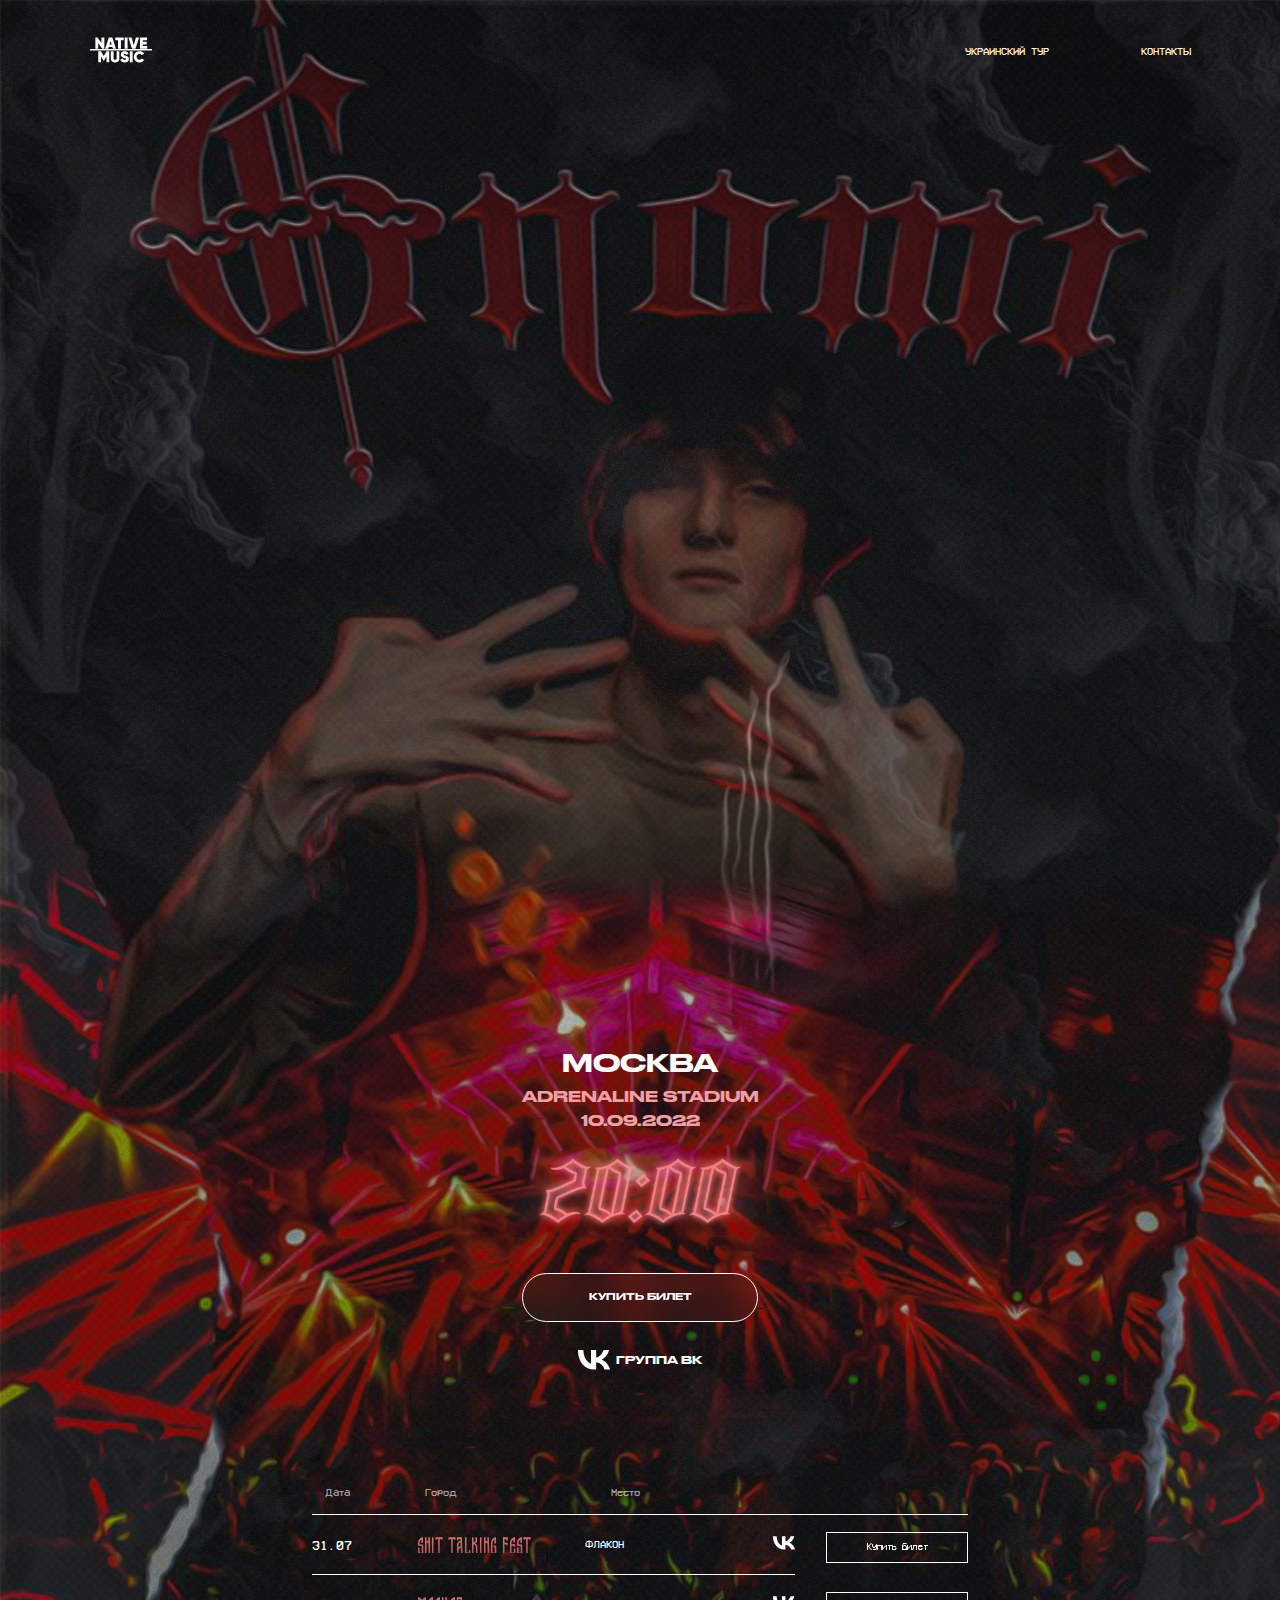
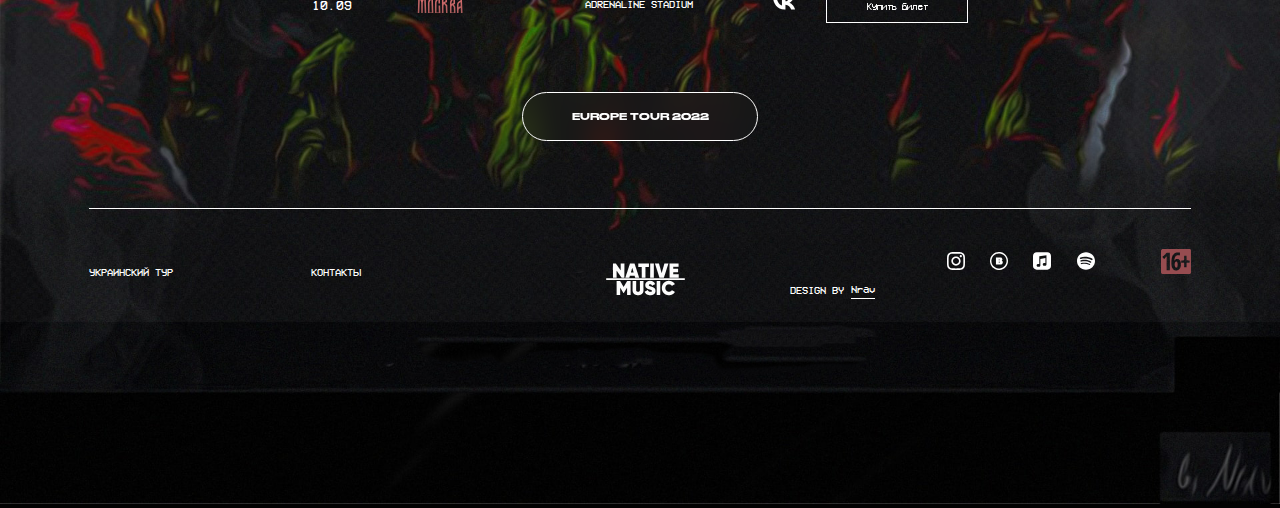
<file: index.html>
<!DOCTYPE html>
<!-- saved from url=(0020)http://rndmcrew.com/ -->
<html class="desktop landscape">
<head>
	<meta http-equiv="Content-Type" content="text/html; charset=UTF-8"/>
	<meta name="viewport" content="width=device-width, initial-scale=1, user-scalable=no"/>
	<meta name="apple-mobile-web-app-capable" content="yes"/>
  <meta name="facebook-domain-verification" content="iqv24mhql9g4gbu0mmq81gau2t77n5" />
	<title>OG BUDA - 2022 ТУР</title>
	<meta name="description" content="Купить билеты. Мерч. Контакты. ⓒ Random Crew"/>
	<link rel="icon" href="favicon.ico"/>
	<script>
		var images = new Array()

		function preload() {
			for (i = 0; i < preload.arguments.length; i++) {
				images[i] = new Image()
				images[i].src = preload.arguments[i]
			}
		}
	preload ("http://ogbuda.com/jscss/og-logo.png");
	</script>
	<link href="jscss/main.css@v=1.8213431.css" rel="stylesheet"/>
	<script type="text/javascript" src="https://ajax.googleapis.com/ajax/libs/jquery/1.11.0/jquery.min.js"></script>
	<script type="text/javascript" src="https://qtickets.ru/js/openapi"></script>
	<script src="https://ticketscloud.com/static/scripts/widget/tcwidget.js"></script>
	<script data-class="radarioButtonScript" src="https://radario.ru/scripts/widget/buy-button-widget.js"></script>
	<script type="text/javascript">!function(){var t=document.createElement("script");t.type="text/javascript",t.async=!0,t.src="https://vk.com/js/api/openapi.js?169",t.onload=function(){VK.Retargeting.Init("VK-RTRG-1193685-1ujw5"),VK.Retargeting.Hit()},document.head.appendChild(t)}();</script><noscript><img src="https://vk.com/rtrg?p=VK-RTRG-1193685-1ujw5" style="position:fixed; left:-999px;" alt=""/></noscript>
	<!-- Meta Pixel Code -->
<script>
  !function(f,b,e,v,n,t,s)
  {if(f.fbq)return;n=f.fbq=function(){n.callMethod?
  n.callMethod.apply(n,arguments):n.queue.push(arguments)};
  if(!f._fbq)f._fbq=n;n.push=n;n.loaded=!0;n.version='2.0';
  n.queue=[];t=b.createElement(e);t.async=!0;
  t.src=v;s=b.getElementsByTagName(e)[0];
  s.parentNode.insertBefore(t,s)}(window, document,'script',
  'https://connect.facebook.net/en_US/fbevents.js');
  fbq('init', '517357319721162');
  fbq('track', 'PageView');
</script>
<noscript><img height="1" width="1" style="display:none"
  src="https://www.facebook.com/tr?id=517357319721162&ev=PageView&noscript=1"
/></noscript>
<!-- End Meta Pixel Code -->
</head>

<body>
<div class="overlay"></div>

<div class="mini-modal-wrap mini-modal-wrap-search">
	<div class="mini-modal mini-modal-callback">
		<div class="svg-close-modal-wrap">
			<svg class="svg-close-modal" viewBox="0 0 32 32">
				<g id="close-menu-svg">
					<polygon points="25.78 4.04 16.13 13.68 6.49 4.04 4.01 6.53 13.64 16.17 4.3 25.51 6.79 28 16.13 18.66 25.48 28.01 27.96 25.52 18.62 16.17 28.27 6.52 25.78 4.04"></polygon>
					<polygon points="25.78 4.04 16.13 13.68 6.49 4.04 4.01 6.53 13.64 16.17 4.3 25.51 6.79 28 16.13 18.66 25.48 28.01 27.96 25.52 18.62 16.17 28.27 6.52 25.78 4.04"></polygon>
				</g>
			</svg>
		</div>
		<a href="https://rndmcrew.com/" target="_blank"><img width="100%" src="jscss/WEB3.png"/></a>
	</div>
</div>

<a class="burger">
  <div class="burger-box"><span class="burger__line burger__line-1"></span><span class="burger__line burger__line-2"></span><span class="burger__line burger__line-3"></span></div>
</a>

<div class="contacts-menu contacts-modal">
	<div class="close-modal">
		<div class="burger-box-close-modal"><span class="burger__line burger__line-1"></span><span class="burger__line burger__line-2"></span><span class="burger__line burger__line-3"></span></div>
	</div>
	<div class="dd-menu-wrap">
		<div><span>booking:</span> <a href=></a> <a href=></a></div>
		<!--<div><span>pr / сo-op / bits:</span> <a href="mailto:feduk@rndmcrew.com">feduk@rndmcrew.com</a></div> -->
		<div><span>MGMT:</span> <a style="margin-right: 7px;" href=></a> <a href=></a></div>
		<div class="social">
		   <div class="social-item"><a target="_blank" href="https://www.instagram.com/gnomi09/" rel="nofollow"><img src="jscss/fb.svg"></a></div>
		   <div class="social-item"><a target="_blank" href="https://www.instagram.com/gnomi09/" rel="nofollow"><img src="jscss/vk.svg"></a></div>
		   <div class="social-item"><a target="_blank" href="https://www.instagram.com/gnomi09/" rel="nofollow"><img src="jscss/inst.svg"></a></div>
		 </div>
		<div class="copyright copyright_mobile"></div>
	</div>
</div>

<div class="contacts-menu music-modal">
	<div class="close-modal">
		<div class="burger-box-close-modal"><span class="burger__line burger__line-1"></span><span class="burger__line burger__line-2"></span><span class="burger__line burger__line-3"></span></div>
	</div>
	<div class="dd-menu-wrap">
		<div class="music-modal__links">
			<a href="https://music.apple.com/ru/artist/og-buda/1382321701" target="_blank" class="music-modal__links_item">
				<div class="music-modal__links_item--service">
					<svg xmlns="http://www.w3.org/2000/svg" viewBox="0 0 24 24"><defs><style>.cls-1{fill:none;}.cls-path2{fill:#070d13;}</style></defs><title>apple</title><g id="Слой_2" data-name="Слой 2"><g id="ЭПЛ"><g id="Слой_1-2" data-name="Слой 1-2"><rect class="cls-1" width="24" height="24"></rect><path class="cls-path2" d="M21,1c0-.65-.38-1.09-1-1C20,0,9.72,2,8.52,2.27c-.77.16-1,.64-1,1.45V17c0,1.33-1.13,1-2.63,1.39-2.55.64-2.62,1.77-2.79,2.12-.26,1.41.07,3,2,3.43a4.39,4.39,0,0,0,2.07,0,3.16,3.16,0,0,0,2.47-2,5.31,5.31,0,0,0,.29-2.06V8.66c0-.62.18-.82.8-.94,3-.6,6.1-1.24,9.14-1.83.68-.13.76.23.76.92,0,2.82,0,7.41,0,7.87,0,1.59-3,.61-4.91,2.37a2.83,2.83,0,0,0-.58,2.55,2.56,2.56,0,0,0,2,1.88,4.28,4.28,0,0,0,4.06-1.16,3.26,3.26,0,0,0,.8-2.61Z"></path></g></g></g></svg>
					<div class="music-modal__links_item--service_name">Apple Music</div>
				</div>
			</a>
			<a href="https://open.spotify.com/artist/1H1zBr7TXFwTwsHU5kX9gW?si=T2SWLqG_SoiKtE35dhcu9Q" target="_blank" class="music-modal__links_item">
				<div class="music-modal__links_item--service">
					<svg xmlns="http://www.w3.org/2000/svg" viewBox="0 0 24 24"><defs><style>.cls-2{fill:#070d13;}</style></defs><title>spotify</title><g id="Слой_2" data-name="Слой 2"><g id="ЮТУБ"><path class="cls-2" d="M12,0A12,12,0,1,0,24,12,12,12,0,0,0,12,0Zm5.51,17.31a.76.76,0,0,1-1,.25c-2.82-1.72-6.37-2.11-10.55-1.16A.74.74,0,0,1,5,15.84a.76.76,0,0,1,.56-.9c4.57-1,8.49-.59,11.66,1.34A.76.76,0,0,1,17.51,17.31ZM19,14a.93.93,0,0,1-1.28.31,15.77,15.77,0,0,0-12-1.4.94.94,0,0,1-.55-1.79,17.53,17.53,0,0,1,13.49,1.6A.93.93,0,0,1,19,14Zm.13-3.4C15.23,8.34,8.85,8.13,5.16,9.25A1.12,1.12,0,1,1,4.51,7.1c4.24-1.28,11.28-1,15.74,1.61a1.12,1.12,0,0,1-1.15,1.93Z"></path></g></g></svg>
					<div class="music-modal__links_item--service_name">Spotify</div>
				</div>
			</a>
			<a href="https://music.yandex.ru/artist/5880813" target="_blank" class="music-modal__links_item">
				<div class="music-modal__links_item--service">
					<svg xmlns="http://www.w3.org/2000/svg" viewBox="0 0 24 24.01"><defs><style>.cls-1{fill:none;}.cls-2{fill:#070d13;}</style></defs><title>яндекс</title><g id="Слой_2" data-name="Слой 2"><g id="ЯНДЕКС"><rect class="cls-1" width="24" height="24"></rect><path class="cls-2" d="M16.48,14.42a4.82,4.82,0,0,1-4.84,4.75,4.76,4.76,0,1,1,0-9.51,4.86,4.86,0,0,1,3.93,2V5.55a9.71,9.71,0,1,0,.87.44v7.89A4.9,4.9,0,0,1,16.48,14.42Z"></path><path class="cls-2" d="M22,6.11V1.9L15.57,0V5.55a8.86,8.86,0,0,1,.87.44V4.47Z"></path></g></g></svg>
					<div class="music-modal__links_item--service_name">Яндекс.Музыка</div>
				</div>
			</a>
			<a href="https://share.boom.ru/artist/13449406?share_auth=01e0a258602fcc71f5fa9c4c97" target="_blank" class="music-modal__links_item">
				<div class="music-modal__links_item--service">
					<svg xmlns="http://www.w3.org/2000/svg" viewBox="0 0 24 24"><defs><style>.cls-1{fill:none;}.cls-2{fill:#070d13;}</style></defs><title>буум</title><g id="Слой_2" data-name="Слой 2"><g id="БУМ"><g id="Слой_1-2-2" data-name="Слой 1-2-2"><rect class="cls-1" width="24" height="24"></rect><path class="cls-2" d="M12,.94v.94a10.12,10.12,0,1,1-7.16,3,10.11,10.11,0,0,1,7.16-3V0A12,12,0,1,0,24,12,12,12,0,0,0,12,0Z"></path><path class="cls-2" d="M11.36,9.86V11h1.07a.56.56,0,0,0,0-1.09Zm0,3v1.27H12.6a.65.65,0,0,0,.51-.66.64.64,0,0,0-.52-.62ZM7.67,16.77V7.22l6.37,0A2.6,2.6,0,0,1,16.26,9.6a1.76,1.76,0,0,1-1.13,2v.1a2.24,2.24,0,0,1,1.66,2.15,2.91,2.91,0,0,1-2.78,3Z"></path></g></g></g></svg>
					<div class="music-modal__links_item--service_name">BOOM</div>
				</div>
			</a>
			<a href="https://go.zvooq.com/9kE5mm4SPeb" target="_blank" class="music-modal__links_item">
				<div class="music-modal__links_item--service">
					<svg xmlns="http://www.w3.org/2000/svg" viewBox="0 0 24 24.01"><defs><style>.cls-1{fill:none;}.cls-2{fill:#070d13;}</style></defs><title>СберЗвук</title><g id="Слой_2" data-name="Слой 2"><g id="ЯНДЕКС"><rect class="cls-1" width="24" height="24"></rect>
					<path d="M18.77,7.59h.13A2.54,2.54,0,0,0,21.38,5.1c0-.16,0-.32,0-.44L20.81,5V5.1A1.91,1.91,0,0,1,17,5.1,1.91,1.91,0,0,1,18.9,3.18H19a2,2,0,0,1,1,.31l.47-.35a2.5,2.5,0,0,0-3.2.1l-.1.09A2.65,2.65,0,0,0,16.42,5V5.1a2.47,2.47,0,0,0,.66,1.67A2.5,2.5,0,0,0,18.77,7.59Z"></path>
					<path d="M18,4.44v.69l.94.6,2.23-1.64a1.56,1.56,0,0,0-.29-.5L18.9,5Z"></path>
					<path d="M14.2,23.79a11.74,11.74,0,0,0,2.43-.72c0-.26,0-.52,0-.78A14.18,14.18,0,0,0,2.5,8.08,14.6,14.6,0,0,0,.62,8.2a12.78,12.78,0,0,0-.55,2.5,11.52,11.52,0,0,1,2.43-.26A11.82,11.82,0,0,1,14.29,22.29,12.33,12.33,0,0,1,14.2,23.79Z"></path>
					<path d="M6.53,22.65a5.12,5.12,0,0,0,0-.56,4.27,4.27,0,0,0-4.25-4.28,4.4,4.4,0,0,0-.73.07h0a12,12,0,0,0,5,4.78Z"></path>
					<path d="M3.68,3.37a11.77,11.77,0,0,0-1.9,2.37c.32,0,.65,0,1,0A16.54,16.54,0,0,1,19.25,21.54a12,12,0,0,0,2.16-2.11A18.89,18.89,0,0,0,3.68,3.37Z"></path><path d="M2.5,12.94a9.16,9.16,0,0,0-2.41.33h0a12,12,0,0,0,.48,2.33l0,0A6.68,6.68,0,0,1,9.18,22,6.75,6.75,0,0,1,9,23.6H9a12.72,12.72,0,0,0,2.33.36A8.94,8.94,0,0,0,11.54,22,9.07,9.07,0,0,0,2.5,12.94Z"></path>
					</g></g></svg>
					<div class="music-modal__links_item--service_name">СберЗвук</div>
				</div>
			</a>
			<a href="https://music.youtube.com/channel/UCUXSN_JoXDrjzOhRPYJWViA?feature=share" target="_blank" class="music-modal__links_item">
				<div class="music-modal__links_item--service">
					<svg xmlns="http://www.w3.org/2000/svg" viewBox="0 0 24 24"><defs><style>.cls-2{fill:#070d13;}</style></defs><title>ютуб</title><g id="Слой_2" data-name="Слой 2"><g id="ЮТУБ"><g id="Слой_2-2" data-name="Слой 2"><g id="Слой_1-2" data-name="Слой 1-2"><g id="Слой_1-2-2" data-name="Слой 1-2-2"><path class="cls-2" d="M12,24A12,12,0,1,1,24,12,12,12,0,0,1,12,24ZM12,5.78A6.22,6.22,0,1,0,18.32,12,6.27,6.27,0,0,0,12,5.78Z"></path><path class="cls-2" d="M12,6.22A5.78,5.78,0,1,0,17.76,12,5.77,5.77,0,0,0,12,6.22ZM9.82,15.13V8.87l5.29,3Z"></path></g></g></g></g></g></svg>
					<div class="music-modal__links_item--service_name">YouTube Music</div>
				</div>
			</a>
		</div>
	</div>
</div>

<!-- <div class="burger-contacts element_load">
	<span></span>
	<span></span>
</div> -->
<div class="sixteen_plus element_load"></div>
<div class="music-button element_load open-music-link"></div>
<a href="https://rndm.store" target="_blank" class="merch-button element_load"></a>
<div class="burger-contacts element_load"></div>

<header>
	<a target="_blank" class="rndm-logo-button element_load"><img src="img/rndm&#32;logo&#32;24x30.svg"/></a>
	<div class="gamburger-og"><span></span><span></span></div>
	<div class="og-menu">
		<a href="index.html" class="og-menu__item">
			Украинский тур
		</a>
		
		<div class="og-menu__item burger-contacts">
			КОНТАКТЫ
		</div>
	</div>
</header>

	<div class="top-content">
		<!-- <img class="background-top" src="/img/backgroundtop.jpg"/> -->
		<img class="background-top" src="img/RUSSIAN-TOUR_5.jpg"/>
    <img class="background-top-mob" src="img/background_ru_mob_3.jpg"/>
		<div class="top-content__inner">
			<div class="buda-animation">
				
			</div>

			<div class="tour-msk-spb">
				<div class="tour-msk-spb__item">
					<div class="tour-msk-spb__item_title">Москва</div>
					<div class="tour-msk-spb__item_place-date">Adrenaline stadium<br/>10.09.2022</div>
					<div class="tour-msk-spb__item_time"><img src="img/20-00.png"></div>
					<a href="index.html#" target="_blank" class="tour-msk-spb__item_buyticket qtickets-init init-buy-ticket" data-event-id="33083" data-window-width="960" data-window-height="645"><span>Купить билет</span></a>
          <!-- <a href="https://moscow.qtickets.events/33083-og-buda-10-aprelya-adrenaline-stadium-moskva" target="_blank" class="tour-msk-spb__item_buyticket"><span>Купить билет</span></a> -->
					<div class="tour-msk-spb__item_social-link">
						<a href="https://vk.com/ogbuda_msk" target="_blank" class="social-link__vk">
							<img src="img/vk&#32;24x24.svg"><span>группа вк</span>
						</a>
					</div>
				</div>
			</div>

			<div class="wrap-tour-russia">
				<div class="table-tour">
					<div class="table-tour__header">
						<div class="table-tour__header_column date">
							Дата
						</div>
						<div class="table-tour__header_column city">
							Город
						</div>
						<div class="table-tour__header_column place">
							Место
						</div>
					</div>
					<div class="table-tour__body">
            <div class="table-tour__body_row" data-true-city="SHIT TALKING FEST"><div class="body-row__left"><div class="body-row-left__column date">31.07</div><div class="body-row-left__column city">SHIT TALKING FEST</div><div class="body-row-left__column place">Флакон</div><a href="https://vk.com/shittalkingfest1" target="_blank" class="body-row-left__column social-link"><img src="img/vk&#32;24x24.svg"></a></div><div class="body-row__right"><a href="#" class="body-row-right__buy-ticket qtickets-init init-buy-ticket" data-event-id="41957" data-window-width="960" data-window-height="645"><span>Купить билет</span></a></div></div><div class="table-tour__body_row" data-true-city="москва"><div class="body-row__left"><div class="body-row-left__column date">10.09</div><div class="body-row-left__column city">москва</div><div class="body-row-left__column place">ADRENALINE STADIUM</div><a href="https://vk.com/ogbuda_msk" target="_blank" class="body-row-left__column social-link"><img src="img/vk&#32;24x24.svg"></a></div><div class="body-row__right"><a href="#" class="body-row-right__buy-ticket qtickets-init init-buy-ticket" data-event-id="33083" data-window-width="960" data-window-height="645"><span>Купить билет</span></a></div></div>					</div>
				</div>

				<div class="tour-russia__item">
					<div class="tour-russia__item_city-date nijnij">
						<img src="img/nijnij.png"/>
					</div>
					<a href="https://vk.com/TISHINA_WOGBuda" target="_blank" class="tour-russia__item_meet"><img src="img/vk&#32;24x24.svg"></a>
					<a href="https://party-nn.timepad.ru/event/1885273/" target="_blank" class="tour-russia__item_tickets"><img src="img/ticket&#32;24x24.svg"></a>
				</div>

				<div class="tour-russia__item">
					<div class="tour-russia__item_city-date">
						<img src="img/volgograd.png"/>
					</div>
					<a href="https://vk.com/ogbuda_vlg" target="_blank" class="tour-russia__item_meet"><img src="img/vk&#32;24x24.svg"></a>
					<a href="index.html#" class="tour-russia__item_tickets qtickets-init" data-event-id="33578" data-window-width="960" data-window-height="645"><img src="img/ticket&#32;24x24.svg"></a>
				</div>

				<div class="tour-russia__item">
					<div class="tour-russia__item_city-date">
						<img src="img/kazan.png"/>
					</div>
					<a href="https://vk.com/ogbuda_kazan" target="_blank" class="tour-russia__item_meet"><img src="img/vk&#32;24x24.svg"></a>
					<a href="index.html#" class="tour-russia__item_tickets qtickets-init" data-event-id="13478" data-window-width="960" data-window-height="645"><img src="img/ticket&#32;24x24.svg"></a>
				</div>

				<div class="tour-russia__item">
					<div class="tour-russia__item_city-date">
						<img src="img/krasnodar.png">
					</div>
					<a href="https://vk.com/ogbuda_krd" target="_blank" class="tour-russia__item_meet"><img src="img/vk&#32;24x24.svg"></a>
					<a href="index.html#" class="tour-russia__item_tickets qtickets-init" data-event-id="13751" data-window-width="960" data-window-height="645"><img src="img/ticket&#32;24x24.svg"></a>
				</div>

				<div class="tour-russia__item">
					<div class="tour-russia__item_city-date">
						<img src="img/rostov-na-donu.png">
					</div>
					<a href="https://vk.com/ogbuda_rnd" target="_blank" class="tour-russia__item_meet"><img src="img/vk&#32;24x24.svg"></a>
					<a href="index.html#" class="tour-russia__item_tickets qtickets-init" data-event-id="13760" data-window-width="960" data-window-height="645"><img src="img/ticket&#32;24x24.svg"></a>
				</div>

				<div class="tour-russia__item">
					<div class="tour-russia__item_city-date">
						<img src="img/moskva.png">
					</div>

					<a href="https://vk.com/ogbuda_msk" target="_blank" class="tour-russia__item_meet"><img src="img/vk&#32;24x24.svg"></a>
					<a href="index.html#" class="tour-russia__item_tickets qtickets-init" data-event-id="33083" data-window-width="960" data-window-height="645"><img src="img/ticket&#32;24x24.svg"></a>
				</div>

				<div class="tour-russia__item">
					<div class="tour-russia__item_city-date">
						<img src="img/spb.png"/>
					</div>

					<a href="https://vk.com/ogbudaspb" target="_blank" class="tour-russia__item_meet"><img src="img/vk&#32;24x24.svg"></a>
					<a href="index.html#" class="tour-russia__item_tickets qtickets-init" data-event-id="33099" data-window-width="960" data-window-height="645"><img src="img/ticket&#32;24x24.svg"></a>
				</div>
			</div>

			<a href="eu.html" class="next-tour-button"><span>Europe tour 2022</span></a>

			<div class="footer">
				<div class="footer__left-menu">
					<a href="index.html" class="footer__left-menu_item">
						Украинский тур
					</a>
					<div class="footer__left-menu_item burger-contacts left">
						КОНТАКТЫ
					</div>
				</div>
				<div class="footer__logo">
					<img src="img/rndm&#32;logo&#32;24x30_red.svg">
				</div>
        <div class="footer__social">
          <div class="footer__social_double-row">
  					<a href="https://www.instagram.com/budaog/" target="_blank" class="footer__social_item ogbuda">
  						<img src="img/insta.svg"/>
  					</a>
  					<a href="https://share.boom.ru/artist/13449406?share_auth=01e0a258602fcc71f5fa9c4c97" target="_blank" class="footer__social_item boom">
  						<img src="img/boom.svg"/>
  					</a>
  					<a href="https://music.apple.com/ru/artist/og-buda/1382321701" target="_blank" class="footer__social_item apple">
  						<img src="img/itune.svg"/>
  					</a>
  					<a href="https://open.spotify.com/artist/1H1zBr7TXFwTwsHU5kX9gW" target="_blank" class="footer__social_item spotify">
  						<img src="img/spotify.svg"/>
  					</a>
  					<div class="footer__social_item sixteen">
  						<img src="img/16.svg"/>
  					</div>
					</div>
          <div class="footer__social_double-row design-by">
            DESIGN BY <a class="Nrav" href="https://www.instagram.com/nazar.nrav/" target="_blank">Nrav</a>
          </div>
				</div>
			</div>
		</div>
	</div>

	<div class="rndm_logo_wrap element_load">
		<img class="rndm_logo" src="jscss/rndm.png"/>
		<h1>Купить билеты. Мерч. Контакты. ⓒ Random Crew</h1>
	</div>

<script>
$('.gamburger-og').click(function() {
	if($(this).hasClass("open")) {
		$('.og-menu').removeClass("active");
		$(this).removeClass("open");
	} else {
		$('.og-menu').addClass("active");
		$(this).addClass("open");
	}
})

$('body').on('click', '.date-list__ticket-vk', function() {
	;
});

$('body').on('click', '.tour-russia__item_tickets', function() {
	;
});

$('.burger-contacts').click(function() {
	$('body').toggleClass('hide-scroll-body');
	$('.contacts-modal').fadeToggle(300);
	$('.overlay').fadeToggle(300);
});

$('.close-modal').click(function() {
 $('body').toggleClass('hide-scroll-body');
 $('.overlay').fadeOut(300);
 $('.contacts-menu').fadeOut(300);
});

$('.burger').click(function() {
  $('body').toggleClass('hide-scroll-body');
	$('.contacts-modal').fadeToggle(300);
	$('.overlay').fadeToggle(300);
});

$('.open-music-link').click(function() {
  $('body').toggleClass('hide-scroll-body');
	$('.music-modal').fadeToggle(300);
	$('.overlay').fadeToggle(300);
});

$('body').mouseup(function (e) {
    var container = $(".contacts-menu");
    var burger = $(".burger-contacts");
    if ((container.has(e.target).length === 0)&&(burger.has(e.target).length === 0)) {
    $('.contacts-menu').fadeOut(300);
		$('.overlay').fadeOut(300);
    }
});

$(window).on('load', function () {
	$('.element_load').addClass("end_load");

	


	setTimeout(function(){
		$('.init-buy-ticket').addClass("load-buy-ticket");
	}, 200)
});

$('.svg-close-modal-wrap').click(function() {
  $('.mini-modal-wrap').removeClass("active_popup");
});
</script>

<!-- Yandex.Metrika counter -->
<script type="text/javascript" >
   (function(m,e,t,r,i,k,a){m[i]=m[i]||function(){(m[i].a=m[i].a||[]).push(arguments)};
   m[i].l=1*new Date();k=e.createElement(t),a=e.getElementsByTagName(t)[0],k.async=1,k.src=r,a.parentNode.insertBefore(k,a)})
   (window, document, "script", "https://mc.yandex.ru/metrika/tag.js", "ym");

   ym(57879295, "init", {
        clickmap:true,
        trackLinks:true,
        accurateTrackBounce:true,
        webvisor:true
   });
</script>
<noscript><div><img src="https://mc.yandex.ru/watch/57879295" style="position:absolute; left:-9999px;" alt="" /></div></noscript>
<!-- /Yandex.Metrika counter -->
</body>

</html>
</file>
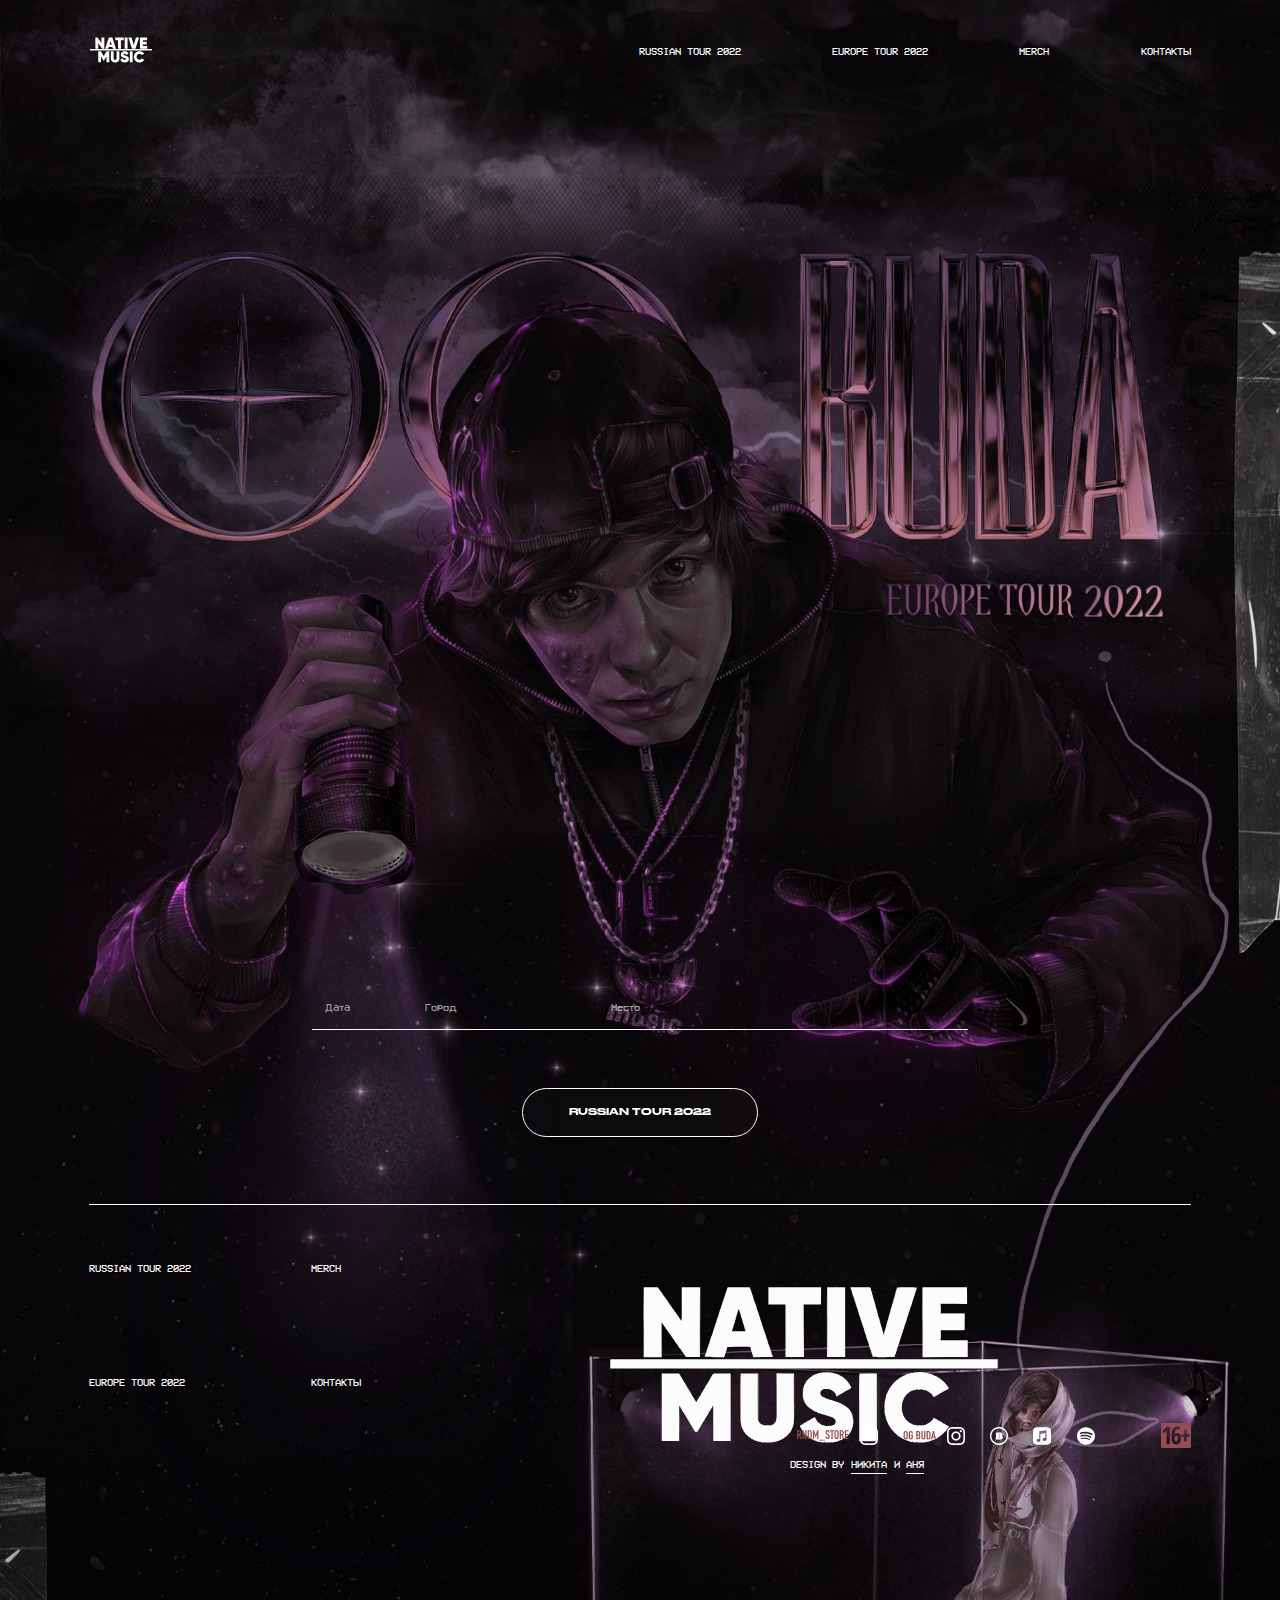
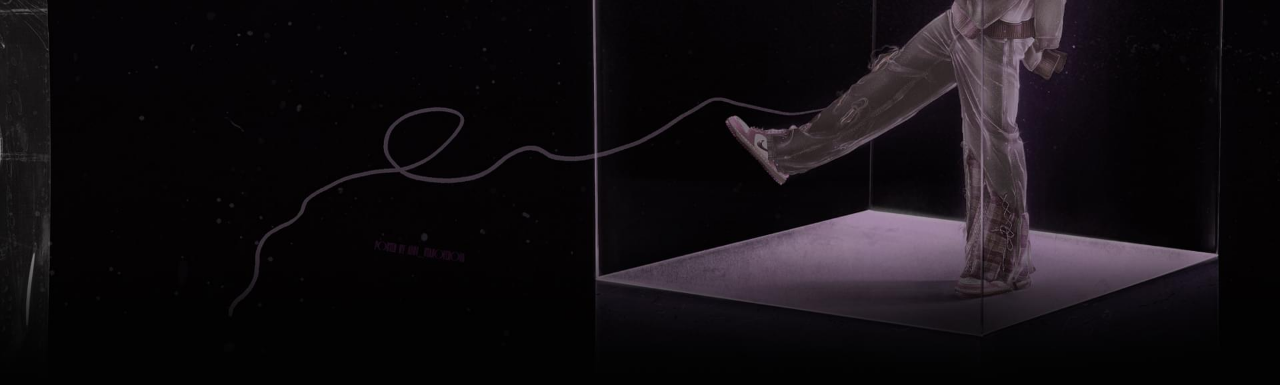
<file: eu.html>
<!DOCTYPE html>
<!-- saved from url=(0020)http://rndmcrew.com/ -->
<html class="desktop landscape">
<head>
	<meta http-equiv="Content-Type" content="text/html; charset=UTF-8"/>
	<meta name="viewport" content="width=device-width, initial-scale=1, user-scalable=no"/>
	<meta name="apple-mobile-web-app-capable" content="yes"/>
	<title>OG BUDA - 2022 EU</title>
	<meta name="description" content="Купить билеты. Мерч. Контакты. ⓒ Random Crew"/>
	<link rel="icon" href="favicon.ico"/>
	<script>
		var images = new Array()

		function preload() {
			for (i = 0; i < preload.arguments.length; i++) {
				images[i] = new Image()
				images[i].src = preload.arguments[i]
			}
		}
	preload ("http://ogbuda.com/jscss/og-logo.png");
	</script>
	<link href="jscss/main.css@v=1.821351.css" rel="stylesheet"/>
	<script type="text/javascript" src="https://ajax.googleapis.com/ajax/libs/jquery/1.11.0/jquery.min.js"></script>
	<script type="text/javascript" src="https://qtickets.ru/js/openapi"></script>
	<script src="https://ticketscloud.com/static/scripts/widget/tcwidget.js"></script>
	<script data-class="radarioButtonScript" src="https://radario.ru/scripts/widget/buy-button-widget.js"></script>
	<script type="text/javascript">!function(){var t=document.createElement("script");t.type="text/javascript",t.async=!0,t.src="https://vk.com/js/api/openapi.js?169",t.onload=function(){VK.Retargeting.Init("VK-RTRG-1193685-1ujw5"),VK.Retargeting.Hit()},document.head.appendChild(t)}();</script><noscript><img src="https://vk.com/rtrg?p=VK-RTRG-1193685-1ujw5" style="position:fixed; left:-999px;" alt=""/></noscript>
	<!-- Meta Pixel Code -->
<script>
  !function(f,b,e,v,n,t,s)
  {if(f.fbq)return;n=f.fbq=function(){n.callMethod?
  n.callMethod.apply(n,arguments):n.queue.push(arguments)};
  if(!f._fbq)f._fbq=n;n.push=n;n.loaded=!0;n.version='2.0';
  n.queue=[];t=b.createElement(e);t.async=!0;
  t.src=v;s=b.getElementsByTagName(e)[0];
  s.parentNode.insertBefore(t,s)}(window, document,'script',
  'https://connect.facebook.net/en_US/fbevents.js');
  fbq('init', '517357319721162');
  fbq('track', 'PageView');
</script>
<noscript><img height="1" width="1" style="display:none"
  src="https://www.facebook.com/tr?id=517357319721162&ev=PageView&noscript=1"
/></noscript>
<!-- End Meta Pixel Code -->
</head>

<body class="eu">
<div class="overlay"></div>

<div class="mini-modal-wrap mini-modal-wrap-search">
	<div class="mini-modal mini-modal-callback">
		<div class="svg-close-modal-wrap">
			<svg class="svg-close-modal" viewBox="0 0 32 32">
				<g id="close-menu-svg">
					<polygon points="25.78 4.04 16.13 13.68 6.49 4.04 4.01 6.53 13.64 16.17 4.3 25.51 6.79 28 16.13 18.66 25.48 28.01 27.96 25.52 18.62 16.17 28.27 6.52 25.78 4.04"></polygon>
					<polygon points="25.78 4.04 16.13 13.68 6.49 4.04 4.01 6.53 13.64 16.17 4.3 25.51 6.79 28 16.13 18.66 25.48 28.01 27.96 25.52 18.62 16.17 28.27 6.52 25.78 4.04"></polygon>
				</g>
			</svg>
		</div>
		<a href="https://rndmcrew.com/" target="_blank"><img width="100%" src="jscss/WEB3.png"/></a>
	</div>
</div>

<a class="burger">
  <div class="burger-box"><span class="burger__line burger__line-1"></span><span class="burger__line burger__line-2"></span><span class="burger__line burger__line-3"></span></div>
</a>

<div class="contacts-menu contacts-modal">
	<div class="close-modal">
		<div class="burger-box-close-modal"><span class="burger__line burger__line-1"></span><span class="burger__line burger__line-2"></span><span class="burger__line burger__line-3"></span></div>
	</div>
	<div class="dd-menu-wrap">
		<div><span>booking:</span> <a href="mailto:booking@rndmcrew.com">booking@rndmcrew.com</a> <a href="tel:+7-916-683-9966"> +7 916 683 99 66</a></div>
		<!--<div><span>pr / сo-op / bits:</span> <a href="mailto:feduk@rndmcrew.com">feduk@rndmcrew.com</a></div> -->
		<div><span>MGMT:</span> <a style="margin-right: 7px;" href="mailto:ogbuda@rndmcrew.com">ogbuda@rndmcrew.com </a> <a href="tel:+7-916-321-6088"> +7 916 321 60 88</a></div>
		<div class="social">
		   <div class="social-item"><a target="_blank" href="https://www.facebook.com/rndmcrew" rel="nofollow"><img src="jscss/fb.svg"></a></div>
		   <div class="social-item"><a target="_blank" href="https://vk.com/rndmcrew" rel="nofollow"><img src="jscss/vk.svg"></a></div>
		   <div class="social-item"><a target="_blank" href="https://www.instagram.com/rndmcrew/" rel="nofollow"><img src="jscss/inst.svg"></a></div>
		 </div>
		<div class="copyright copyright_mobile"></div>
	</div>
</div>

<div class="contacts-menu music-modal">
	<div class="close-modal">
		<div class="burger-box-close-modal"><span class="burger__line burger__line-1"></span><span class="burger__line burger__line-2"></span><span class="burger__line burger__line-3"></span></div>
	</div>
	<div class="dd-menu-wrap">
		<div class="music-modal__links">
			<a href="https://music.apple.com/ru/artist/og-buda/1382321701" target="_blank" class="music-modal__links_item">
				<div class="music-modal__links_item--service">
					<svg xmlns="http://www.w3.org/2000/svg" viewBox="0 0 24 24"><defs><style>.cls-1{fill:none;}.cls-path2{fill:#070d13;}</style></defs><title>apple</title><g id="Слой_2" data-name="Слой 2"><g id="ЭПЛ"><g id="Слой_1-2" data-name="Слой 1-2"><rect class="cls-1" width="24" height="24"></rect><path class="cls-path2" d="M21,1c0-.65-.38-1.09-1-1C20,0,9.72,2,8.52,2.27c-.77.16-1,.64-1,1.45V17c0,1.33-1.13,1-2.63,1.39-2.55.64-2.62,1.77-2.79,2.12-.26,1.41.07,3,2,3.43a4.39,4.39,0,0,0,2.07,0,3.16,3.16,0,0,0,2.47-2,5.31,5.31,0,0,0,.29-2.06V8.66c0-.62.18-.82.8-.94,3-.6,6.1-1.24,9.14-1.83.68-.13.76.23.76.92,0,2.82,0,7.41,0,7.87,0,1.59-3,.61-4.91,2.37a2.83,2.83,0,0,0-.58,2.55,2.56,2.56,0,0,0,2,1.88,4.28,4.28,0,0,0,4.06-1.16,3.26,3.26,0,0,0,.8-2.61Z"></path></g></g></g></svg>
					<div class="music-modal__links_item--service_name">Apple Music</div>
				</div>
			</a>
			<a href="https://open.spotify.com/artist/1H1zBr7TXFwTwsHU5kX9gW?si=T2SWLqG_SoiKtE35dhcu9Q" target="_blank" class="music-modal__links_item">
				<div class="music-modal__links_item--service">
					<svg xmlns="http://www.w3.org/2000/svg" viewBox="0 0 24 24"><defs><style>.cls-2{fill:#070d13;}</style></defs><title>spotify</title><g id="Слой_2" data-name="Слой 2"><g id="ЮТУБ"><path class="cls-2" d="M12,0A12,12,0,1,0,24,12,12,12,0,0,0,12,0Zm5.51,17.31a.76.76,0,0,1-1,.25c-2.82-1.72-6.37-2.11-10.55-1.16A.74.74,0,0,1,5,15.84a.76.76,0,0,1,.56-.9c4.57-1,8.49-.59,11.66,1.34A.76.76,0,0,1,17.51,17.31ZM19,14a.93.93,0,0,1-1.28.31,15.77,15.77,0,0,0-12-1.4.94.94,0,0,1-.55-1.79,17.53,17.53,0,0,1,13.49,1.6A.93.93,0,0,1,19,14Zm.13-3.4C15.23,8.34,8.85,8.13,5.16,9.25A1.12,1.12,0,1,1,4.51,7.1c4.24-1.28,11.28-1,15.74,1.61a1.12,1.12,0,0,1-1.15,1.93Z"></path></g></g></svg>
					<div class="music-modal__links_item--service_name">Spotify</div>
				</div>
			</a>
			<a href="https://music.yandex.ru/artist/5880813" target="_blank" class="music-modal__links_item">
				<div class="music-modal__links_item--service">
					<svg xmlns="http://www.w3.org/2000/svg" viewBox="0 0 24 24.01"><defs><style>.cls-1{fill:none;}.cls-2{fill:#070d13;}</style></defs><title>яндекс</title><g id="Слой_2" data-name="Слой 2"><g id="ЯНДЕКС"><rect class="cls-1" width="24" height="24"></rect><path class="cls-2" d="M16.48,14.42a4.82,4.82,0,0,1-4.84,4.75,4.76,4.76,0,1,1,0-9.51,4.86,4.86,0,0,1,3.93,2V5.55a9.71,9.71,0,1,0,.87.44v7.89A4.9,4.9,0,0,1,16.48,14.42Z"></path><path class="cls-2" d="M22,6.11V1.9L15.57,0V5.55a8.86,8.86,0,0,1,.87.44V4.47Z"></path></g></g></svg>
					<div class="music-modal__links_item--service_name">Яндекс.Музыка</div>
				</div>
			</a>
			<a href="https://share.boom.ru/artist/13449406?share_auth=01e0a258602fcc71f5fa9c4c97" target="_blank" class="music-modal__links_item">
				<div class="music-modal__links_item--service">
					<svg xmlns="http://www.w3.org/2000/svg" viewBox="0 0 24 24"><defs><style>.cls-1{fill:none;}.cls-2{fill:#070d13;}</style></defs><title>буум</title><g id="Слой_2" data-name="Слой 2"><g id="БУМ"><g id="Слой_1-2-2" data-name="Слой 1-2-2"><rect class="cls-1" width="24" height="24"></rect><path class="cls-2" d="M12,.94v.94a10.12,10.12,0,1,1-7.16,3,10.11,10.11,0,0,1,7.16-3V0A12,12,0,1,0,24,12,12,12,0,0,0,12,0Z"></path><path class="cls-2" d="M11.36,9.86V11h1.07a.56.56,0,0,0,0-1.09Zm0,3v1.27H12.6a.65.65,0,0,0,.51-.66.64.64,0,0,0-.52-.62ZM7.67,16.77V7.22l6.37,0A2.6,2.6,0,0,1,16.26,9.6a1.76,1.76,0,0,1-1.13,2v.1a2.24,2.24,0,0,1,1.66,2.15,2.91,2.91,0,0,1-2.78,3Z"></path></g></g></g></svg>
					<div class="music-modal__links_item--service_name">BOOM</div>
				</div>
			</a>
			<a href="https://go.zvooq.com/9kE5mm4SPeb" target="_blank" class="music-modal__links_item">
				<div class="music-modal__links_item--service">
					<svg xmlns="http://www.w3.org/2000/svg" viewBox="0 0 24 24.01"><defs><style>.cls-1{fill:none;}.cls-2{fill:#070d13;}</style></defs><title>СберЗвук</title><g id="Слой_2" data-name="Слой 2"><g id="ЯНДЕКС"><rect class="cls-1" width="24" height="24"></rect>
					<path d="M18.77,7.59h.13A2.54,2.54,0,0,0,21.38,5.1c0-.16,0-.32,0-.44L20.81,5V5.1A1.91,1.91,0,0,1,17,5.1,1.91,1.91,0,0,1,18.9,3.18H19a2,2,0,0,1,1,.31l.47-.35a2.5,2.5,0,0,0-3.2.1l-.1.09A2.65,2.65,0,0,0,16.42,5V5.1a2.47,2.47,0,0,0,.66,1.67A2.5,2.5,0,0,0,18.77,7.59Z"></path>
					<path d="M18,4.44v.69l.94.6,2.23-1.64a1.56,1.56,0,0,0-.29-.5L18.9,5Z"></path>
					<path d="M14.2,23.79a11.74,11.74,0,0,0,2.43-.72c0-.26,0-.52,0-.78A14.18,14.18,0,0,0,2.5,8.08,14.6,14.6,0,0,0,.62,8.2a12.78,12.78,0,0,0-.55,2.5,11.52,11.52,0,0,1,2.43-.26A11.82,11.82,0,0,1,14.29,22.29,12.33,12.33,0,0,1,14.2,23.79Z"></path>
					<path d="M6.53,22.65a5.12,5.12,0,0,0,0-.56,4.27,4.27,0,0,0-4.25-4.28,4.4,4.4,0,0,0-.73.07h0a12,12,0,0,0,5,4.78Z"></path>
					<path d="M3.68,3.37a11.77,11.77,0,0,0-1.9,2.37c.32,0,.65,0,1,0A16.54,16.54,0,0,1,19.25,21.54a12,12,0,0,0,2.16-2.11A18.89,18.89,0,0,0,3.68,3.37Z"></path><path d="M2.5,12.94a9.16,9.16,0,0,0-2.41.33h0a12,12,0,0,0,.48,2.33l0,0A6.68,6.68,0,0,1,9.18,22,6.75,6.75,0,0,1,9,23.6H9a12.72,12.72,0,0,0,2.33.36A8.94,8.94,0,0,0,11.54,22,9.07,9.07,0,0,0,2.5,12.94Z"></path>
					</g></g></svg>
					<div class="music-modal__links_item--service_name">СберЗвук</div>
				</div>
			</a>
			<a href="https://music.youtube.com/channel/UCUXSN_JoXDrjzOhRPYJWViA?feature=share" target="_blank" class="music-modal__links_item">
				<div class="music-modal__links_item--service">
					<svg xmlns="http://www.w3.org/2000/svg" viewBox="0 0 24 24"><defs><style>.cls-2{fill:#070d13;}</style></defs><title>ютуб</title><g id="Слой_2" data-name="Слой 2"><g id="ЮТУБ"><g id="Слой_2-2" data-name="Слой 2"><g id="Слой_1-2" data-name="Слой 1-2"><g id="Слой_1-2-2" data-name="Слой 1-2-2"><path class="cls-2" d="M12,24A12,12,0,1,1,24,12,12,12,0,0,1,12,24ZM12,5.78A6.22,6.22,0,1,0,18.32,12,6.27,6.27,0,0,0,12,5.78Z"></path><path class="cls-2" d="M12,6.22A5.78,5.78,0,1,0,17.76,12,5.77,5.77,0,0,0,12,6.22ZM9.82,15.13V8.87l5.29,3Z"></path></g></g></g></g></g></svg>
					<div class="music-modal__links_item--service_name">YouTube Music</div>
				</div>
			</a>
		</div>
	</div>
</div>

<div class="sixteen_plus element_load"></div>
<div class="music-button element_load open-music-link"></div>
<a href="https://rndm.store" target="_blank" class="merch-button element_load"></a>
<div class="burger-contacts element_load"></div>

<header>
	<a target="_blank" class="rndm-logo-button element_load"><img src="img/rndm&#32;logo&#32;24x30.svg"/></a>
	<div class="gamburger-og"><span></span><span></span></div>
	<div class="og-menu">
		<a href="index.html" class="og-menu__item">
			Russian TOUR 2022
		</a>
		<a href="eu.html" class="og-menu__item">
			Europe TOUR 2022
		</a>
		<a href="https://rndm.store" target="_blank" class="og-menu__item">
			MERCH
		</a>
		<div class="og-menu__item burger-contacts">
			КОНТАКТЫ
		</div>
	</div>
</header>

	<div class="top-content">
		<!-- <img class="background-top" src="/img/backgroundtop.jpg"/> -->
		<img class="background-top" src="img/background_eu_5.jpg"/>
		<img class="background-top-mob" src="img/background_mob_3.jpg"/>
		<div class="top-content__inner">
			<div class="buda-animation">
				<img src="img/flicker_blue.png">
			</div>

			<div class="wrap-tour-russia">
				<div class="table-tour">
					<div class="table-tour__header">
						<div class="table-tour__header_column date">
							Дата
						</div>
						<div class="table-tour__header_column city">
							Город
						</div>
						<div class="table-tour__header_column place">
							Место
						</div>
					</div>
					<div class="table-tour__body">
											</div>
				</div>
			</div>

			<a href="index.html" class="next-tour-button"><span>Russian tour 2022</span></a>

			<div class="footer">
				<div class="footer__left-menu">
					<a href="index.html" class="footer__left-menu_item">
						<!-- ADRENALINE STADIUM <span>16.04</span> -->
						Russian TOUR 2022
					</a>
					<a href="https://rndm.store" target="_blank" class="footer__left-menu_item left">
						MERCH
					</a>
					<a href="eu.html" class="footer__left-menu_item">
						Europe TOUR 2022
					</a>
					<div class="footer__left-menu_item burger-contacts left">
						КОНТАКТЫ
					</div>
				</div>
				<div class="footer__logo">
					<img src="img/rndm&#32;logo&#32;24x30.svg">
				</div>
				<div class="footer__social">
          <div class="footer__social_double-row">
  					<a href="https://www.instagram.com/rndm_store/" target="_blank" class="footer__social_item rndmstore">
  						<img class="rndmstore_inst" src="img/RNDM_STORE.svg"/><img src="img/insta.svg"/>
  					</a>
  					<a href="https://www.instagram.com/budaog/" target="_blank" class="footer__social_item ogbuda">
  						<img class="og_buda_inst" src="img/OG&#32;BUDA.svg"/><img src="img/insta.svg"/>
  					</a>
  					<a href="https://share.boom.ru/artist/13449406?share_auth=01e0a258602fcc71f5fa9c4c97" target="_blank" class="footer__social_item boom">
  						<img src="img/boom.svg"/>
  					</a>
  					<a href="https://music.apple.com/ru/artist/og-buda/1382321701" target="_blank" class="footer__social_item apple">
  						<img src="img/itune.svg"/>
  					</a>
  					<a href="https://open.spotify.com/artist/1H1zBr7TXFwTwsHU5kX9gW" target="_blank" class="footer__social_item spotify">
  						<img src="img/spotify.svg"/>
  					</a>
  					<div class="footer__social_item sixteen">
  						<img src="img/16.svg"/>
  					</div>
					</div>
          <div class="footer__social_double-row design-by">
            DESIGN BY <a class="nikita" href="https://www.instagram.com/nickmishin/" target="_blank">НИКИТА</a> И <a class="ania" href="https://www.instagram.com/ann_staroverova/" target="_blank">АНЯ</a>
          </div>
				</div>
			</div>
		</div>
	</div>

	<div class="rndm_logo_wrap element_load">
		<img class="rndm_logo" src="jscss/rndm.png"/>
		<h1>Купить билеты. Мерч. Контакты. ⓒ Random Crew</h1>
	</div>

<script>
$('.gamburger-og').click(function() {
	if($(this).hasClass("open")) {
		$('.og-menu').removeClass("active");
		$(this).removeClass("open");
	} else {
		$('.og-menu').addClass("active");
		$(this).addClass("open");
	}
})

$('body').on('click', '.date-list__ticket-vk', function() {
	yaCounter57879295.reachGoal("vk");
});

$('body').on('click', '.tour-russia__item_tickets', function() {
	yaCounter57879295.reachGoal("buy");
});

$('.burger-contacts').click(function() {
	$('body').toggleClass('hide-scroll-body');
	$('.contacts-modal').fadeToggle(300);
	$('.overlay').fadeToggle(300);
});

$('.close-modal').click(function() {
 $('body').toggleClass('hide-scroll-body');
 $('.overlay').fadeOut(300);
 $('.contacts-menu').fadeOut(300);
});

$('.burger').click(function() {
  $('body').toggleClass('hide-scroll-body');
	$('.contacts-modal').fadeToggle(300);
	$('.overlay').fadeToggle(300);
});

$('.open-music-link').click(function() {
  $('body').toggleClass('hide-scroll-body');
	$('.music-modal').fadeToggle(300);
	$('.overlay').fadeToggle(300);
});

$('body').mouseup(function (e) {
    var container = $(".contacts-menu");
    var burger = $(".burger-contacts");
    if ((container.has(e.target).length === 0)&&(burger.has(e.target).length === 0)) {
    $('.contacts-menu').fadeOut(300);
		$('.overlay').fadeOut(300);
    }
});

$(window).on('load', function () {
	$('.element_load').addClass("end_load");

	qTickets.init('.qtickets-init');

	setTimeout(function(){
		$('.init-buy-ticket').addClass("load-buy-ticket");
	}, 200)
});

$('.svg-close-modal-wrap').click(function() {
  $('.mini-modal-wrap').removeClass("active_popup");
});
</script>

<!-- Yandex.Metrika counter -->
<script type="text/javascript" >
   (function(m,e,t,r,i,k,a){m[i]=m[i]||function(){(m[i].a=m[i].a||[]).push(arguments)};
   m[i].l=1*new Date();k=e.createElement(t),a=e.getElementsByTagName(t)[0],k.async=1,k.src=r,a.parentNode.insertBefore(k,a)})
   (window, document, "script", "https://mc.yandex.ru/metrika/tag.js", "ym");

   ym(57879295, "init", {
        clickmap:true,
        trackLinks:true,
        accurateTrackBounce:true,
        webvisor:true
   });
</script>
<noscript><div><img src="https://mc.yandex.ru/watch/57879295" style="position:absolute; left:-9999px;" alt="" /></div></noscript>
<!-- /Yandex.Metrika counter -->
</body>

</html>
</file>
<file: jscss/main.css@v=1.8213431.css>
@font-face {
	font-family: 'DrukWideCyrBold';
	src:
	     url('../fonts/Druk Wide Cyr Bold.otf');
	font-weight: normal;
	font-style: normal;
}

@font-face {
	font-family: 'DrukWideCyrMedium';
	src:
	     url('../fonts/Druk Wide Cyr Medium.otf');
	font-weight: normal;
	font-style: normal;
}

@font-face {
	font-family: 'TDStrelecDEMO';
	src:
	     url('../fonts/TD-Strelec-DEMO.otf');
	font-weight: normal;
	font-style: normal;
}

@font-face {
	font-family: 'VCROSDMonoCyr';
	src:
	     url('../fonts/VCR OSD Mono Cyr.ttf');
	font-weight: normal;
	font-style: normal;
}

body {
	margin:0px;
	padding:0px;
	background-color: #020202;
	background-size:cover;
	background-position:center;
	background-attachment:fixed;
	font-family: 'Roboto', sans-serif;
	color:#fff;
	-webkit-tap-highlight-color:  rgba(255, 255, 255, 0);
	-webkit-text-size-adjust: none;
	-ms-user-select: none;
  -moz-user-select: none;
	-khtml-user-select: none;
	-webkit-user-select: none;
}

body.eu {
	background-color: #020202;
}

* {
	box-sizing:border-box;
}

a {
	color: #fff;
	text-decoration:none;
}

.name-tour-wrap {
	width:100%;
	height:100vh;
	display:flex;
	justify-content:center;
	align-items:center;
}

.name-tour-wrap img {
	width:55%;
	pointer-events:none;
}

.tour-city-club-wrap {
	display: flex;
	width:calc(440 * 100vw / 1366);
	min-width:calc(440 * 100vw / 1366);
   /* flex-direction: column;*/
}

.date-list-item {
	display: flex;
	justify-content: space-between;
	font-size: calc(21 * 100vw / 1366);
	align-items:center;
	text-transform:uppercase;
	margin-bottom:calc(15 * 100vw / 1366);
	line-height: calc(38 * 100vw / 1366);
}

.date-tour {
	font-family: 'Roboto Condensed', sans-serif;
	font-size: calc(21 * 100vw / 1366);
	width:calc(60 * 100vw / 1366);
}

.tour-wrap {
	width:57%;
	margin: 0 auto;
	margin-top:calc(50 * 100vw / 1366);
	margin-bottom:calc(200 * 100vw / 1366);

}

.date-list__space {
	margin-left:calc(20 * 100vw / 1366);
}

.vk-svg {
	fill:#b52414;
	width: calc(40 * 100vw / 1366);
	min-width:calc(40 * 100vw / 1366);
	margin-left:calc(25 * 100vw / 1366);
	transform: translateY(calc(2 * 100vw / 1366));
	transition:0.2s;
}

.vk-svg:hover {
	opacity:0.7;
}

.date-list__ticket-status {
	font-size: calc(12 * 100vw / 1366);
    text-decoration: none;
    text-transform: uppercase;
	width:calc(50 * 100vw / 1366);
	line-height: calc(15 * 100vw / 1366);
	transition:0.2s;
}

.date-list__ticket-status:hover {
	opacity:0.7;
}

.rndm_logo_wrap {
	text-align:center;
	width:100%;
	margin-bottom:30px;
}

.rndm_logo {
	width:calc(58 * 100vw / 1366);
}


.contacts-menu {
    display: none;
    position: fixed;
    top: calc(50% - 190px);
    left: calc(50% - 263px);
    height: 380px;
    margin: 0 auto;
    width: 526px;
    z-index: 140;
    padding: 10px;
	color:#000;
}

.close-modal {
  position:absolute;
  top: 39px;
  right: 41px;
  cursor:pointer;
}

.dd-menu-wrap {
    height: 100%;
    width: 80%;
		margin-left: 10%;
    background: #fff;
    display: flex;
    flex-direction: column;
    justify-content: center;
    align-items: center;
    padding: 20px;
}

.dd-menu-wrap>div {
    margin: 10px 0px;
}

.dd-menu-wrap span {
    font-weight: 600;
    text-transform: uppercase;
    letter-spacing: 1px;
}

.dd-menu-wrap>div>a {
    transition: 0.2s;
		display: inline-block;
		color: inherit;
    /* text-transform: uppercase; */
}

.dd-menu-wrap .social {
    justify-content: center;
    margin-bottom: 38px !important;
    position: absolute;
    bottom: 0px;
    opacity: 1;
}

.dd-menu-wrap .social .social-item {
    margin: 0 7% 0 0;
}

.social-item {
    margin: 0 5% 0 0;
    width: 20px;
    text-align: center;
    transition: .2s;
}

.overlay {
    position: fixed;
    width: 100%;
    height: 100%;
    background-color: rgba(0,0,0,0.7);
    z-index: 100;
    top: 0;
    display: none;
}

.social {
    display: flex;
    margin: 0;
    width: 50%;
    position: relative;
}

.burger-box-close-modal span {
	line-height: 1px;
    position: absolute;
    height: 2px;
    background: #000;
    width: 20px;
    display: inline-block;
    left: 0;
    transition: .2s;
}

.burger-box-close-modal .burger__line-1 {
    transform: rotate(45deg);
    top: 7px;
}

.burger-box-close-modal .burger__line-2 {
    opacity: 0;
}

.burger-box-close-modal .burger__line-3 {
    transform: rotate(-45deg);
    top: 7px;
}

.burger-box-close-modal {
    transform: rotate(-90deg);
    transition: .2s ease-in;
}

.close-modal {
    position: absolute;
    top: 40px;
    right: calc(10% + 30px);
    width: 30px;
    height: 30px;
    cursor: pointer;
	transition:0.2s;
}

.close-modal:hover {
	opacity:0.7;
}

.burger-contacts {
	transition:0.2s;
	cursor: pointer;
}

.merch-button, .music-button {
  position: absolute;
  top: calc(25 * 100vw / 1366);
  right: calc(140 * 100vw / 1366);
  text-transform: uppercase;
  font-size: calc(14 * 100vw / 1366);
	cursor:pointer;
	transition:0.2s;
	font-weight:900;
	color: #b52414;
	text-decoration: none;
}

.music-button {
	left: calc(30 * 100vw / 1366);
	right: 0;
	display: inline-block;
	width: calc(90 * 100vw / 1366);
}

.merch-button:hover, .music-button:hover {
	text-decoration: none;
}

.element_load {
	opacity:0;
	transition:0.2s;
}

.element_load.end_load {
	opacity:1;
}

.burger-contacts:hover, .merch-button:hover, .music-button:hover {
	opacity:0.7;
}

.burger {
  width: 20px;
  height: 16px;
  position: absolute;
  display: none;
	cursor:pointer;
}

.burger-box {
    width: 20px;
    position: absolute;
    height: 16px;
    left: 0;
    right: 0;
    transition: .2s ease-in;
}

.burger span {
    line-height: 1px;
    position: absolute;
    height: 2px;
    background: #b52414;
    width: 20px;
    display: inline-block;
    left: 0;
    transition: .3s ease-in-out;
}

.burger__line-2 {
    top: 7px;
}

.burger__line-3 {
    top: 14px;
}

.mini-modal-wrap {
		width:100%;
		position:fixed;
		top:0px;
		left:0px;
		height:100vh;
		z-index: 3000;
		/* background-color:rgba(0,0,0,0.9); */
		opacity: 0;
		transition: opacity 0.2s, visibility 0s linear 300ms;
		pointer-events:none;
		overflow: hidden;
		overflow-y: scroll;
		display: flex;
		justify-content: center;
		align-items: center;
	}

	.mini-modal-wrap::-webkit-scrollbar, .mini-modal-wrap::-webkit-scrollbar, .mini-modal-wrap::-webkit-scrollbar { width: 0; }

	.mini-modal-wrap.active_popup {
		visibility: visible;
		opacity: 1;
		transition: opacity 0.2s, visibility 0s linear 0s;
		pointer-events: auto;
	}

	.mini-modal {
		padding: 0;
		border: 0;
		margin-top: 10px;
		position: relative;
		font-size: 17px;
		z-index: 950;
		visibility: visible;
		opacity: 1;
		transition: opacity 0.2s, visibility 0s linear 300ms, top 0.2s;
		box-sizing: border-box;
	}

	.mini-modal-callback {
		width: 70%;
		height: auto;
		z-index: 3100;
	}

	.mini-modal-wrap-banner-promo .mini-modal {
		width: 560px;
		height: auto;
		top: 5vh;
		left:calc(50% - 230px);
		z-index: 100;
	}

	.mini-modal-wrap.active_popup .mini-modal-callback {

	}

	.form-thanks-area {
		display:none;
	}

	.form-fluid {
		display: block;
		width: 100%;
		height: 60px;
		border-radius: 5px;
		box-sizing: border-box;
		padding: 0px 25px;
		outline: none;
		border: 1px #0BB5D4 solid;
		margin-bottom: 20px;
	}

	.mini-modal-title {
		margin-bottom: 20px;
		text-align: center;
	}

	.button-modal-form-go {
		background: linear-gradient(180deg, #FF5B3A 0%, #B33E12 100%);
		padding: 15px 0px;
		width: 100%;
		display: block;
		border-radius: 15px;
		text-align: center;
		color: #fff;
		cursor:pointer;
		transition:0.3s;
	}

	.button-modal-form-go:hover {
		background-color: #e31e248a;
	}

	.form-policy-information {
		font-size: 11px;
		margin-top: 10px;
		box-sizing: border-box;
		display: block;
		padding: 0px 50px;
		text-align: center;
	}

	.svg-close-modal-wrap {
		cursor:pointer;
		position:absolute;
		top:-20px;
		right:-20px;
		z-index: 22120;
	}

	.svg-close-modal {
		width:40px;
		fill:#b52414;
	}

	.music-modal__links_item {
		display: flex;
		justify-content: center;
		width: 100%;
		align-items: center;
		margin-top: 20px;
	}

	.music-modal__links_item:first-child {
		margin-top: 10px;
	}

	.music-modal__links_item a {
		margin-left: 20px;
	}

	.music-modal__links_item--service {
		display: flex;
		justify-content: center;
		align-items: center;
	}

	.music-modal__links_item--service svg {
		width: 30px;
	}

	.music-modal__links_item--service_name {
		margin-left: 16px;
  	width: 120px;
	}

@media (orientation:portrait) {
	.mini-modal-callback {
		width: 86%;
	}

	.music-modal__links_item--service_name {
		margin-left: calc(16 * 100vw / 375);
		width: calc(100 * 100vw / 375);
	}

	.burger {
		display: inline-block;
		top: calc(15 * 100vw / 375);
		right: calc(15 * 100vw / 375);
		font-size: calc(10 * 100vw / 375);
	}

	.burger-contacts {
		display:none;
	}

	.merch-button, .music-button {
		top: calc(15 * 100vw / 375);
		right: calc(58 * 100vw / 375);
		font-size: calc(15 * 100vw / 375);
	}

	.music-button {
		right: 0;
		left: calc(20 * 100vw / 375);
	}

	.contacts-menu {
		width: 100%;
		left: 0;
		font-size:calc(13 * 100vw / 375);
	}

	.music-button {
		width: calc(80 * 100vw / 375);
	}

	.name-tour-wrap img {
		width:76%;
	}

	.name-tour-wrap {
		height: auto;
		margin-top: calc(100 * 100vw / 375);
	}

	.tour-wrap {
		margin-top: calc(75 * 100vw / 375);
		margin-bottom: calc(150 * 100vw / 375);
		width: 76%;
	}

	.date-list-item {
		font-size: calc(11 * 100vw / 375);
		margin-bottom: calc(15 * 100vw / 375);
		line-height: calc(30 * 100vw / 375);
	}

	.tour-city-club-wrap {
		flex-direction: column;
		width: calc(115 * 100vw / 375);
		min-width: calc(115 * 100vw / 375);
		font-weight: 800;
		line-height: calc(14 * 100vw / 375);
	}

	.date-list__space {
		margin-left: 0;
		margin-top:calc(2 * 100vw / 375);
	}

	.date-tour {
	    font-size: calc(25 * 100vw / 375);
		width: calc(55 * 100vw / 375);
		font-weight:900;
	}

	.vk-svg {
		width: calc(32 * 100vw / 375);
		min-width: calc(30 * 100vw / 375);
		margin-left: 0px;
		transform: translateY(calc(3 * 100vw / 375));
	}

	.date-list__ticket-status {
		font-size: calc(10 * 100vw / 375);
		width: calc(30 * 100vw / 375);
		line-height: calc(12 * 100vw / 375);
	}

	.rndm_logo_wrap {

	}

	.rndm_logo {
		width: calc(40 * 100vw / 375);
	}
}

/**/

	h1 {
		font-size: 12px;
		font-weight: normal;
		margin-top: 10px;
		margin-bottom: 0px;
		opacity: 0.7;
	}

	.top-content {
		position: relative;
		width: 100%;
		/* height: calc(3180 * 100vw / 1920); */
		height: auto;
		min-height: 100vh;
	}

	.eu .top-content {
		height: auto;
	}

	.background-top {
		width: 100%;
	}

	.background-top-mob {
		display: none;
		width: 100%;
	}

	.top-content__inner {
		width: 100%;
		position: absolute;
		top: 0;
		left: 0;
	}

	.buda-animation {
		position: relative;
		width: 100%;
		pointer-events: none;
	}

	.buda-animation img {
		top: calc(1203 * 100vw / 1920);
		left: calc(279 * 100vw / 1920);
		width: calc(563 * 100vw / 1920);
		position: absolute;
		animation: flashlight 6s infinite;
	}

	.eu .buda-animation img {
		top: calc(1242 * 100vw / 1920);
		left: calc(182 * 100vw / 1920);
		width: calc(700 * 100vw / 1920);
	}

	@keyframes flashlight {

	  0% {
	  	opacity: 0;
	  }

	  20% {
	    opacity: 0;
	  }

		21% {
	    opacity: 0.5;
	  }

		22% {
	    opacity: 0;
	  }

		23% {
	    opacity: 0.5;
	  }

		24% {
	    opacity: 0;
	  }

		25% {
	    opacity: 0.5;
	  }

		26% {
	    opacity: 0;
	  }

		40% {
	    opacity: 0.5;
	  }

		51% {
	    opacity: 0;
	  }

		52% {
	    opacity: 0.5;
	  }

		53% {
	    opacity: 0;
	  }

		54% {
	    opacity: 0.5;
	  }

		55% {
	    opacity: 0;
	  }

		56% {
	    opacity: 0.5;
	  }

		57% {
	    opacity: 0;
	  }

		70% {
	    opacity: 1;
	  }

		95% {
	    opacity: 1;
	  }

		100% {
	    opacity: 0;
	  }
	}

	body {
		min-height: 100%;
		background-image: none;
	}

	.burger-contacts {
		z-index: 10;
	}

	.merch-button {
		z-index: 10;
	}

	.rndm_logo_wrap {
		display: none;
	}

	.tour-russia__item {
		display: flex;
		margin-top: calc(0 * 100vw / 1920);
		align-items: center;
		height: calc(85.49 * 100vw / 1920);
	}

	.tour-russia__item_city-date {
		height: calc(89.49 * 100vw / 1920);
		min-width: calc(1050 * 100vw / 1920);
	}

	.tour-russia__item_city-date.minsk img {
		transform: translateY(calc(-31 * 100vw / 1920));
	}

	.tour-russia__item_city-date.nijnij img {
		transform: translateY(calc(-16 * 100vw / 1920));
	}

	@media (max-width:767px) {
		.tour-russia__item {
			margin-top: calc(0 * 100vw / 1920);
		}

		.tour-russia__item_city-date.minsk img {
			transform: translateY(calc(-30 * 100vw / 1920));
		}
	}

	.tour-russia__item_city-date img {
		height: calc(85.49px * 100vw / 1920);
		width: calc(1050 * 100vw / 1920);
		/* height: 100%; */
	}

	.wrap-tour-russia, .wrap-tour-cis {
		width: 100%;
		margin-left: 0%;
		margin-top: calc(150 * 100vw / 1920);
	}

	.eu .wrap-tour-russia, .wrap-tour-cis {
		margin-top: calc(1500 * 100vw / 1920);
	}

	.wrap-tour-cis {
		margin-top: calc(240 * 100vw / 1920);
	}

	.tour-russia__item_tickets img {
		width: calc(63 * 100vw / 1920);
		margin-left: calc(41 * 100vw / 1920);
		transition: 0.15s;
	}

	.tour-russia__item_meet img {
		width: calc(70 * 100vw / 1920);
		margin-left: calc(67 * 100vw / 1920);
		transition: 0.15s;
	}

	.tour-russia__item_meet img:hover {
		opacity: 0.7;
	}

	.tour-russia__item_tickets img:hover {
		opacity: 0.7;
	}

	.bottom-content {
		margin-top: calc(-844 * 100vw / 1920);
		position: relative;
	}

	.music-button {
		z-index: 1;
	}

	.burger-contacts {
		display: block;
	}

	.burger {
		display: none;
	}

	.rndm-logo-button img {
		width: calc(95 * 100vw / 1920);
	}

	.rndm-logo-button {
		z-index: 1;
		pointer-events: none;
	}

	.sixteen_plus {
		position: absolute;
		top: calc(702 * 100vw / 1920);
		right: calc(210 * 100vw / 1920);
		z-index: 1;
	}

	.sixteen_plus img {
		width: calc(75 * 100vw / 1920);
	}

	header {
		position: absolute;
		top: 0;
		left: 0;
		padding-left: calc(134 * 100vw / 1920);
		padding-right: calc(134 * 100vw / 1920);
		padding-top: calc(48 * 100vw / 1920);
		box-sizing: border-box;
		display: flex;
		justify-content: space-between;
		z-index: 1;
		width: 100%;
		align-items: center;
	}

	.og-menu {
		display: flex;
	}

	.og-menu__item {
		margin-left: calc(137 * 100vw / 1920);
		text-transform: uppercase;
		font-size: calc(16 * 100vw / 1920);
		line-height: calc(24 * 100vw / 1920);
		font-family: 'VCROSDMonoCyr';
		color: #fff;
		transition: 0.15s;
		cursor: pointer;
	}

	.og-menu__item:hover {
		opacity: 0.7;
	}

  .og-menu__item span {
  	color: #964C50;
  }

	.tour-msk-spb {
		width: calc(1029 * 100vw / 1920);
		margin-left: auto;
		margin-right: auto;
		display: flex;
		justify-content: center;
		margin-top: calc(1570 * 100vw / 1920);
		text-transform: uppercase;
		text-align: center;
	}

	.tour-msk-spb__item {
		width: 50%;
		display: flex;
		align-items: center;
		flex-direction: column;
	}

	.tour-msk-spb__item_title {
		font-size: calc(36 * 100vw / 1920);
		line-height: calc(48 * 100vw / 1920);
		font-family: 'DrukWideCyrMedium';
	}

	.tour-msk-spb__item_place-date {
		font-size: calc(22 * 100vw / 1920);
		line-height: calc(36 * 100vw / 1920);
		color: #EEA0A4;
		font-family: 'DrukWideCyrMedium';
		margin-top: calc(8 * 100vw / 1920);
	}

	.tour-msk-spb__item_time {
		width: calc(463 * 100vw / 1920);
		margin-top: calc(25 * 100vw / 1920);
	}

	.tour-msk-spb__item_time img {
		width: 100%;
	}

	.tour-msk-spb__item_buyticket, .next-tour-button {
		display: flex;
		background: rgba(255, 255, 255, 0.02);
		border: 1px solid #FFFFFF;
		box-sizing: border-box;
		backdrop-filter: blur(15px);
		border-radius: calc(50 * 100vw / 1920);
		width: calc(355 * 100vw / 1920);
		justify-content: center;
		align-items: center;
		font-size: calc(14 * 100vw / 1920);
		line-height: calc(48 * 100vw / 1920);
		height: calc(74 * 100vw / 1920);
		font-family: 'DrukWideCyrMedium';
		color: #fff;
		margin-top: calc(55 * 100vw / 1920);
		position: relative;
	}

	.tour-msk-spb__item_buyticket:after, .next-tour-button:after {
		content:"";
		display: block;
		position: absolute;
		width: calc(100% - 80px);
		height: calc(100% - 40px);
		margin-left: 40px;
		margin-right: 40px;
		margin-top: 20px;
		margin-bottom: 20px;
		background: rgba(255, 102, 102, 0.8);
		filter: blur(14px);
		opacity: 0;
		transition: 0.15s;
		left: 0;
		top: 0;
		will-change: opacity;
	}

	.eu .tour-msk-spb__item_buyticket:after, .eu .next-tour-button:after {
		background: rgba(198, 111, 228, 0.78);
	}

	.tour-msk-spb__item_buyticket:hover:after {
		opacity: 1;
	}

	.next-tour-button:hover:after {
		opacity: 1;
	}

	.tour-msk-spb__item_buyticket span {
		display: block;
		position: absolute;
    z-index: 2;
	}

	.next-tour-button span {
		display: block;
		position: absolute;
    z-index: 2;
	}

	.next-tour-button {
		margin-left: auto;
		margin-right: auto;
		margin-top: calc(86 * 100vw / 1920);
		text-transform: uppercase;
	}

	.tour-msk-spb__item_social-link {
		display: flex;
		justify-content: center;
		align-items: center;
		height: calc(74 * 100vw / 1920);
		margin-top: calc(20 * 100vw / 1920);
	}

	.social-link__adrenaline {
		width: calc(134 * 100vw / 1920);
		margin-right: calc(20 * 100vw / 1920);
	}

	.social-link__adrenaline img {
		width: 100%;
	}

	.social-link__vk {
		display: flex;
		justify-content: center;
		align-items: center;

	}

	.social-link__vk span {
		display: block;
		margin-left: calc(10 * 100vw / 1920);
		font-family: 'DrukWideCyrMedium';
		font-size: calc(16 * 100vw / 1920);
	}

	.social-link__vk img {
		width: calc(48 * 100vw / 1920);
	}

	.table-tour {
		width: calc(984 * 100vw / 1920);
		margin-left: auto;
		margin-right: auto;
	}

	.table-tour__header {
		display: flex;
		font-size: calc(16 * 100vw / 1920);
		line-height: calc(24 * 100vw / 1920);
		color: rgba(255, 255, 255, 0.61);
		font-family: 'VCROSDMonoCyr';
		width: 100%;
		padding-bottom: calc(20 * 100vw / 1920);
		border-bottom: 1px solid #FFFFFF;
	}

	.table-tour__header_column.date, .body-row-left__column.date {
		width: calc(100 * 100vw / 1920);
	}

	.table-tour__header_column.city, .body-row-left__column.city {
		width: calc(253 * 100vw / 1920);
	}

	.table-tour__header_column.place, .body-row-left__column.place {
		width: calc(264 * 100vw / 1920);
	}

	.table-tour__header_column.date {
		padding-left: calc(20 * 100vw / 1920);
	}

	.table-tour__header_column.city {
		padding-left: calc(70 * 100vw / 1920);
	}

	.table-tour__header_column.place {
		padding-left: calc(95 * 100vw / 1920);
	}

	.table-tour__body {
		width: 100%;
	}

	.table-tour__body_row {
		display: flex;
		justify-content: space-between;
		padding-top: calc(25 * 100vw / 1920);
	}

	.body-row__left {
		display: flex;
		padding-bottom: calc(25 * 100vw / 1920);
		border-bottom: 1px solid #FFFFFF;
		align-items: center;
		position: relative;
	}

	.body-row-left__column.social-link {
		width: calc(50 * 100vw / 1920);
		display: block;
		text-align: right;
	}

	.body-row-left__column.date {
		font-size: calc(20 * 100vw / 1920);
		line-height: calc(24 * 100vw / 1920);
		font-family: 'VCROSDMonoCyr';
	}

	.body-row-left__column.city {
		font-size: calc(36 * 100vw / 1920);
		line-height: calc(24 * 100vw / 1920);
		font-family: 'TDStrelecDEMO';
		text-transform: uppercase;
		background: linear-gradient(180deg, #DC7070 0%, #A85B5B 100%);
		-webkit-background-clip: text;
		-webkit-text-fill-color: transparent;
		margin-left: calc(57 * 100vw / 1920);
	}

	.eu .body-row-left__column.city {
		background: linear-gradient(180deg, #9466A4 0%, #8A579B 100%);
		-webkit-background-clip: text;
		-webkit-text-fill-color: transparent;
	}

	.body-row-left__column.place {
		font-size: calc(16 * 100vw / 1920);
		line-height: calc(24 * 100vw / 1920);
		font-family: 'VCROSDMonoCyr';
		text-transform: uppercase;
	}

	.body-row-left__column.social-link img {
		width: calc(33 * 100vw / 1920);
	}

	.table-tour__body_row {
		display: flex;
	}

	.tour-russia__item {
		display: none;
	}

	.body-row-right__buy-ticket {
		width: calc(213 * 100vw / 1920);
		height: calc(47 * 100vw / 1920);
		border: 1px solid #FFFFFF;
		display: flex;
		justify-content: center;
		align-items: center;
		font-size: calc(14 * 100vw / 1920);
		line-height: calc(14 * 100vw / 1920);
		font-family: 'VCROSDMonoCyr';
		color: #fff;
		filter: drop-shadow(0px 0px 50px rgba(227, 105, 100, 0));
		background: rgba(227, 105, 100, 0);
		transition: 0.15s;
		white-space: nowrap;
	}

	.body-row-right__buy-ticket:hover {
		filter: drop-shadow(0px 0px 20px rgba(227, 105, 100, 0.6));
		background: rgba(227, 105, 100, 0.78);
	}

	.eu .body-row-right__buy-ticket:hover {
		filter: drop-shadow(0px 0px 20px rgba(171, 88, 200, 0.6));
		background: #773D8B;
	}

	.table-tour__body .table-tour__body_row:last-child .body-row__left {
		border: none;
	}

	.footer {
		padding-top: calc(84 * 100vw / 1920);
		padding-bottom: calc(84 * 100vw / 1920);
		margin-left: calc(134 * 100vw / 1920);
		margin-right: calc(134 * 100vw / 1920);
		width: calc(100% - (268 * 100vw / 1920));
		box-sizing: border-box;
		border-top: 1px solid #FFFFFF;
		display: flex;
		justify-content: space-between;
		margin-top: calc(100 * 100vw / 1920);
	}

	.footer__left-menu {
		width: 50%;
		text-transform: uppercase;
    font-size: calc(16 * 100vw / 1920);
    line-height: calc(24 * 100vw / 1920);
    font-family: 'VCROSDMonoCyr';
		color: #fff;
		display: flex;
		flex-wrap: wrap;
	}

	.footer__left-menu_item {
		width: calc(250 * 100vw / 1920);
		margin-right: calc(82 * 100vw / 1920);
		white-space: nowrap;
		cursor: pointer;
		transition: 0.15s;
	}

	.footer__left-menu_item:hover {
		opacity: 0.7;
	}

	.footer__left-menu_item.left {
		margin-right: 0px;
	}

	.footer__left-menu > a {
		color: #fff;
	}

	.footer__left-menu span {
    color: #964C50;
	}

	.footer__logo {
		width: calc(107 * 100vw / 1920);
		min-width: calc(107 * 100vw / 1920);
	}

	.footer__logo img {
		transform: translateY(calc(-13 * 100vw / 1920));
	}

	.footer__social {
		width: 50%;
		display: flex;
		justify-content: flex-end;
		align-items: center;
		flex-direction: column;
		color: #964C50;
		transform: translateY(calc(-24 * 100vw / 1920));
	}

	.footer__social_double-row {
		width: 100%;
		display: flex;
		justify-content: flex-end;
		align-items: center;
	}

	.footer__social_double-row.design-by {
		justify-content: flex-start;
		font-size: calc(16 * 100vw / 1920);
    line-height: calc(24 * 100vw / 1920);
    font-family: 'VCROSDMonoCyr';
		padding-left: calc(172 * 100vw / 1920);
		margin-top: calc(13 * 100vw / 1920);
		color: #fff;
	}

	.footer__social_double-row.design-by a {
		margin-left: calc(10 * 100vw / 1920);
		margin-right: calc(10 * 100vw / 1920);
		color: #fff;
		display: inline-block;
		border-bottom: 1px solid #fff;
		transition: 0.15s;
	}

	.footer__social_double-row.design-by a.nikita:hover {
		color: #964C50;
		border-color: #964C50;
	}
	.footer__social_double-row.design-by a.ania:hover {
		color: #9466A4;
		border-color: #9466A4;
	}

	.footer__social_item {
		display: flex;
		align-items: center;
		margin-left: calc(38 * 100vw / 1920);
		color: #964C50;
		font-size: calc(18 * 100vw / 1920);
		letter-spacing: -0.05em;
	}

	.footer__social_item img {
		width: calc(27 * 100vw / 1920);
		height: calc(27 * 100vw / 1920);
	}

	.og_buda_inst, .footer__social_item img.og_buda_inst {
		width: calc(49 * 100vw / 1920);
		height: auto;
		margin-right: calc(16 * 100vw / 1920);
	}

	.rndmstore_inst, .footer__social_item img.rndmstore_inst {
		width: calc(78 * 100vw / 1920);
		height: auto;
		margin-right: calc(16 * 100vw / 1920);
	}

	.footer__social_item.sixteen {
		margin-right: 0px;
		margin-left: calc(100 * 100vw / 1920);
	}

	.footer__social_item.sixteen img {
		width: calc(44 * 100vw / 1920);
		height: calc(37 * 100vw / 1920);
	}

	.footer__social_item a {
		color: inherit;
	}

	.footer__social_item span {
		margin-right: calc(15 * 100vw / 1920);
	}

	.gamburger-og {
		display: none;
	}

	@media (max-width:767px) {
		.og-menu {
			display: flex;
			flex-direction: column;
			align-items: flex-end;
			transform: translate(150px, 40px);
			transition: 0.15s;
			position: fixed;
			right: 16px;
			top: 30px;
		}

		.og-menu.active {
			transform: translate(0px, 40px);
		}

		.og-menu__item {
			font-size: 12px;
			line-height: 24px;
		}

		.top-content {
			height: auto;
		}

		.gamburger-og {
			display: flex;
			justify-content: flex-end;
			align-items: flex-end;
			flex-direction: column;
			position: absolute;
			top: 0px;
			right: 0px;
			padding-top: calc(33 * 100vw / 390);
			padding-right: calc(16 * 100vw / 390);
			padding-left: calc(16 * 100vw / 390);
			padding-bottom: calc(16 * 100vw / 390);

		}

		.gamburger-og span {
			display: block;
			width: 20px;
			height: 2px;
			background: #fff;
			transform: rotate(0deg);
			transition: 0.15s;
			transform-origin: center;
		}

		.gamburger-og span:nth-child(1) {
			transform: scaleX(1.3) translateX(-2px);
		}

		.gamburger-og span:nth-child(2) {
			width: 20px;
			transform: translateY(3px);
		}

		.gamburger-og.open span:nth-child(1) {
			transform: rotate(45deg) translateX(0px) scale(1);
		}

		.gamburger-og.open span:nth-child(2) {
			transform: rotate(-45deg) translateY(-2px);
		}

		header {
			padding-left: calc(16 * 100vw / 390);
			padding-right: calc(16 * 100vw / 390);
			padding-top: calc(22 * 100vw / 390);
			position: fixed;
		}

		.background-top {
			display: none;
			margin-top: calc(38 * 100vw / 390);
		}

		.background-top-mob {
			display: inline-block;
		}

		.eu .background-top {
			margin-top: 0px;
		}

		.rndm-logo-button img {
			width:  calc(40 * 100vw / 390);
		}

		.tour-msk-spb {
			flex-direction: column;
			width: 100%;
			margin-top: calc(402 * 100vw / 390);
		}

		.tour-msk-spb__item {
			width: 100%;
			margin-top: calc(44 * 100vw / 390);
		}

		.tour-msk-spb__item_title {
			font-size: calc(20 * 100vw / 390);
			line-height: calc(48 * 100vw / 390);
		}

		.tour-msk-spb__item_place-date {
			font-size: calc(14 * 100vw / 390);
			line-height: calc(24 * 100vw / 390);
			margin-top: calc(-7 * 100vw / 390);
		}

		.tour-msk-spb__item_time {
			width: calc(230 * 100vw / 390);
			margin-top: calc(9 * 100vw / 390);
		}

		.tour-msk-spb__item_buyticket, .next-tour-button {
			width: calc(235 * 100vw / 390);
			border-radius: calc(50 * 100vw / 390);
			font-size: calc(10 * 100vw / 390);
			line-height: calc(14 * 100vw / 390);
			height: calc(52 * 100vw / 390);
			margin-top: calc(25 * 100vw / 390);
		}

		.tour-msk-spb__item_social-link {
			height: calc(68 * 100vw / 390);
			margin-top: calc(8 * 100vw / 390);
		}

		.wrap-tour-russia, .wrap-tour-cis {
			margin-top: calc(55 * 100vw / 390);
		}

		.eu .wrap-tour-russia, .wrap-tour-cis {
			margin-top: calc(453 * 100vw / 390);
		}

		.social-link__adrenaline {
			width: calc(122 * 100vw / 390);
			margin-right: calc(4 * 100vw / 390);
		}

		.social-link__vk {
			flex-direction: column-reverse;
		}

		.social-link__vk img {
			width: calc(33 * 100vw / 390);
		}

		.social-link__vk span {
			font-size: calc(10 * 100vw / 390);
			line-height: calc(12 * 100vw / 390);
		}

		.table-tour {
			width: 100%;
			padding-left: calc(16 * 100vw / 390);
			padding-right: calc(16 * 100vw / 390);
		}

		.table-tour__header {
			font-size: calc(8 * 100vw / 390);
			line-height: calc(24 * 100vw / 390);
		}

		.table-tour__header_column.date, .body-row-left__column.date {
			width: calc(50 * 100vw / 390);
		}

		.table-tour__header_column.date {
			padding-left: calc(10 * 100vw / 390);
		}

		.table-tour__header_column.city, .body-row-left__column.city {
			width: calc(125 * 100vw / 390);
		}

		.table-tour__header_column.city {
			padding-left: calc(10 * 100vw / 390);
			width: calc(50 * 100vw / 390);
		}

		.table-tour__header_column.place {
			padding-left: calc(10 * 100vw / 390);
		}

		.table-tour__body_row {
			padding-top: calc(15 * 100vw / 390);
			border-bottom: 1px solid #fff;
		}

		.body-row__left {
			padding-bottom: calc(29 * 100vw / 390);
			border-bottom: none;
		}

		.body-row-left__column.date {
			font-size: calc(12 * 100vw / 390);
			line-height: calc(24 * 100vw / 390);
		}

		.body-row-left__column.city {
			font-size: calc(24 * 100vw / 390);
			line-height: calc(24 * 100vw / 390);
		}

		.body-row-left__column.place {
			font-size: calc(10 * 100vw / 390);
			line-height: calc(24 * 100vw / 390);
			position: absolute;
			left: calc(63 * 100vw / 390);
			top: calc(27 * 100vw / 390);
			width: calc(150 * 100vw / 390);
		}

		.body-row-left__column.social-link {
			width: calc(27 * 100vw / 390);
			transform: translate(calc(10 * 100vw / 390),calc(10 * 100vw / 390));
		}

		.body-row-left__column.social-link img {
			width: calc(27 * 100vw / 390);
		}

		.body-row-right__buy-ticket {
			width: calc(106 * 100vw / 390);
			height: calc(27 * 100vw / 390);
			font-size: calc(8 * 100vw / 390);
			margin-top: calc(8 * 100vw / 390);
		}

		.next-tour-button {
			margin-top: calc(60 * 100vw / 390);
		}

		.footer {
			padding-top: calc(63 * 100vw / 390);
			padding-left: 0px;
			padding-right: 0px;
			flex-direction: column;
			margin-right: calc(16 * 100vw / 390);
			margin-left: calc(16 * 100vw / 390);
			width: calc(100% - (32 * 100vw / 390));
			position: relative;
			height: calc(350 * 100vw / 390);
			border-top: none;
		}

		.footer__left-menu_item {
			font-size: calc(12 * 100vw / 390);
			line-height: calc(29 * 100vw / 390);
			width: calc(50% - calc(60 * 100vw / 390));
			margin-right: calc(120 * 100vw / 390);
		}

		.footer__left-menu {
			width: 100%;
		}

		.footer__logo {
			position: absolute;
			width: calc(60 * 100vw / 390);
			top: calc(250 * 100vw / 390);
			left: calc(50% - calc(38 * 100vw / 390));
		}

		.footer__social_item img {
			width: calc(21 * 100vw / 390);
			height: calc(21 * 100vw / 390);
			margin-right: calc(7 * 100vw / 390);
		}

		.footer__social {
			width: 100%;
			justify-content: flex-start;
			position: absolute;
		}

		.footer__social_item {
			position: absolute;
			left: 0;
			font-size: calc(14 * 100vw / 390);
			margin-left: 0px;
		}

		.footer__social_double-row.design-by {
			position: absolute;
	    right: calc(7 * 100vw / 390);
	    top: calc(118 * 100vw / 390);
	    justify-content: flex-end;
	    width: calc(110 * 100vw / 390);
	    display: block;
			font-size: calc(12 * 100vw / 390);
			line-height: calc(20 * 100vw / 390);
			padding-left: calc(0 * 100vw / 1920);
		}

		.footer__social_double-row.design-by a {
			margin-left: calc(7 * 100vw / 390);
	    margin-right: calc(7 * 100vw / 390);
		}

		.footer__social_double-row.design-by a.nikita {
			margin-left: 0px;
		}

		.footer__social_item.rndmstore {
			top: calc(83 * 100vw / 390);
			left: 0px;
			flex-direction: row-reverse;
		}

		.footer__social_item.ogbuda {
			flex-direction: row-reverse;
			top: calc(114 * 100vw / 390);
			left: 0px;
		}

		.footer__social_item.boom {
			top: calc(83 * 100vw / 390);
			left: calc(241 * 100vw / 390);
		}

		.footer__social_item.apple {
			top: calc(83 * 100vw / 390);
			left: calc(278 * 100vw / 390);
		}

		.footer__social_item.spotify {
			top: calc(83 * 100vw / 390);
			left: calc(316 * 100vw / 390);
		}

		.footer__social_item.sixteen {
			margin-left: 0px;
			top: calc(169 * 100vw / 390);
		}

		.footer__social_item.sixteen img {
			width: calc(50 * 100vw / 390);
			height: calc(45 * 100vw / 390);
		}

		.buda-animation img {
			top: calc(273 * 100vw / 390);
			left: calc(59 * 100vw / 390);
			width: calc(130 * 100vw / 390);
		}

		.eu .buda-animation img {
			top: calc(274 * 100vw / 390);
			left: calc(23 * 100vw / 390);
			width: calc(173 * 100vw / 390);
		}

		.og_buda_inst, .footer__social_item img.og_buda_inst {
			width: calc(44 * 100vw / 390);
			margin-right: auto;
		}

		.rndmstore_inst, .footer__social_item img.rndmstore_inst {
			width: calc(71 * 100vw / 390);
			margin-right: auto;
		}
	}

	.init-buy-ticket {
		opacity: 0;
		transition: opacity 0.15s;
	}

	.init-buy-ticket.load-buy-ticket {
		opacity: 1;
	}
</file>
<file: jscss/main.css@v=1.821351.css>
@font-face {
	font-family: 'DrukWideCyrBold';
	src:
	     url('../fonts/Druk Wide Cyr Bold.otf');
	font-weight: normal;
	font-style: normal;
}

@font-face {
	font-family: 'DrukWideCyrMedium';
	src:
	     url('../fonts/Druk Wide Cyr Medium.otf');
	font-weight: normal;
	font-style: normal;
}

@font-face {
	font-family: 'TDStrelecDEMO';
	src:
	     url('../fonts/TD-Strelec-DEMO.otf');
	font-weight: normal;
	font-style: normal;
}

@font-face {
	font-family: 'VCROSDMonoCyr';
	src:
	     url('../fonts/VCR OSD Mono Cyr.ttf');
	font-weight: normal;
	font-style: normal;
}

body {
	margin:0px;
	padding:0px;
	background-color: #020202;
	background-size:cover;
	background-position:center;
	background-attachment:fixed;
	font-family: 'Roboto', sans-serif;
	color:#fff;
	-webkit-tap-highlight-color:  rgba(255, 255, 255, 0);
	-webkit-text-size-adjust: none;
	-ms-user-select: none;
  -moz-user-select: none;
	-khtml-user-select: none;
	-webkit-user-select: none;
}

body.eu {
	background-color: #020202;
}

* {
	box-sizing:border-box;
}

a {
	color: #fff;
	text-decoration:none;
}

.name-tour-wrap {
	width:100%;
	height:100vh;
	display:flex;
	justify-content:center;
	align-items:center;
}

.name-tour-wrap img {
	width:55%;
	pointer-events:none;
}

.tour-city-club-wrap {
	display: flex;
	width:calc(440 * 100vw / 1366);
	min-width:calc(440 * 100vw / 1366);
   /* flex-direction: column;*/
}

.date-list-item {
	display: flex;
	justify-content: space-between;
	font-size: calc(21 * 100vw / 1366);
	align-items:center;
	text-transform:uppercase;
	margin-bottom:calc(15 * 100vw / 1366);
	line-height: calc(38 * 100vw / 1366);
}

.date-tour {
	font-family: 'Roboto Condensed', sans-serif;
	font-size: calc(21 * 100vw / 1366);
	width:calc(60 * 100vw / 1366);
}

.tour-wrap {
	width:57%;
	margin: 0 auto;
	margin-top:calc(50 * 100vw / 1366);
	margin-bottom:calc(200 * 100vw / 1366);

}

.date-list__space {
	margin-left:calc(20 * 100vw / 1366);
}

.vk-svg {
	fill:#b52414;
	width: calc(40 * 100vw / 1366);
	min-width:calc(40 * 100vw / 1366);
	margin-left:calc(25 * 100vw / 1366);
	transform: translateY(calc(2 * 100vw / 1366));
	transition:0.2s;
}

.vk-svg:hover {
	opacity:0.7;
}

.date-list__ticket-status {
	font-size: calc(12 * 100vw / 1366);
    text-decoration: none;
    text-transform: uppercase;
	width:calc(50 * 100vw / 1366);
	line-height: calc(15 * 100vw / 1366);
	transition:0.2s;
}

.date-list__ticket-status:hover {
	opacity:0.7;
}

.rndm_logo_wrap {
	text-align:center;
	width:100%;
	margin-bottom:30px;
}

.rndm_logo {
	width:calc(58 * 100vw / 1366);
}


.contacts-menu {
    display: none;
    position: fixed;
    top: calc(50% - 190px);
    left: calc(50% - 263px);
    height: 380px;
    margin: 0 auto;
    width: 526px;
    z-index: 140;
    padding: 10px;
	color:#000;
}

.close-modal {
  position:absolute;
  top: 39px;
  right: 41px;
  cursor:pointer;
}

.dd-menu-wrap {
    height: 100%;
    width: 80%;
		margin-left: 10%;
    background: #fff;
    display: flex;
    flex-direction: column;
    justify-content: center;
    align-items: center;
    padding: 20px;
}

.dd-menu-wrap>div {
    margin: 10px 0px;
}

.dd-menu-wrap span {
    font-weight: 600;
    text-transform: uppercase;
    letter-spacing: 1px;
}

.dd-menu-wrap>div>a {
    transition: 0.2s;
		display: inline-block;
		color: inherit;
    /* text-transform: uppercase; */
}

.dd-menu-wrap .social {
    justify-content: center;
    margin-bottom: 38px !important;
    position: absolute;
    bottom: 0px;
    opacity: 1;
}

.dd-menu-wrap .social .social-item {
    margin: 0 7% 0 0;
}

.social-item {
    margin: 0 5% 0 0;
    width: 20px;
    text-align: center;
    transition: .2s;
}

.overlay {
    position: fixed;
    width: 100%;
    height: 100%;
    background-color: rgba(0,0,0,0.7);
    z-index: 100;
    top: 0;
    display: none;
}

.social {
    display: flex;
    margin: 0;
    width: 50%;
    position: relative;
}

.burger-box-close-modal span {
	line-height: 1px;
    position: absolute;
    height: 2px;
    background: #000;
    width: 20px;
    display: inline-block;
    left: 0;
    transition: .2s;
}

.burger-box-close-modal .burger__line-1 {
    transform: rotate(45deg);
    top: 7px;
}

.burger-box-close-modal .burger__line-2 {
    opacity: 0;
}

.burger-box-close-modal .burger__line-3 {
    transform: rotate(-45deg);
    top: 7px;
}

.burger-box-close-modal {
    transform: rotate(-90deg);
    transition: .2s ease-in;
}

.close-modal {
    position: absolute;
    top: 40px;
    right: calc(10% + 30px);
    width: 30px;
    height: 30px;
    cursor: pointer;
	transition:0.2s;
}

.close-modal:hover {
	opacity:0.7;
}

.burger-contacts {
	transition:0.2s;
	cursor: pointer;
}

.merch-button, .music-button {
  position: absolute;
  top: calc(25 * 100vw / 1366);
  right: calc(140 * 100vw / 1366);
  text-transform: uppercase;
  font-size: calc(14 * 100vw / 1366);
	cursor:pointer;
	transition:0.2s;
	font-weight:900;
	color: #b52414;
	text-decoration: none;
}

.music-button {
	left: calc(30 * 100vw / 1366);
	right: 0;
	display: inline-block;
	width: calc(90 * 100vw / 1366);
}

.merch-button:hover, .music-button:hover {
	text-decoration: none;
}

.element_load {
	opacity:0;
	transition:0.2s;
}

.element_load.end_load {
	opacity:1;
}

.burger-contacts:hover, .merch-button:hover, .music-button:hover {
	opacity:0.7;
}

.burger {
  width: 20px;
  height: 16px;
  position: absolute;
  display: none;
	cursor:pointer;
}

.burger-box {
    width: 20px;
    position: absolute;
    height: 16px;
    left: 0;
    right: 0;
    transition: .2s ease-in;
}

.burger span {
    line-height: 1px;
    position: absolute;
    height: 2px;
    background: #b52414;
    width: 20px;
    display: inline-block;
    left: 0;
    transition: .3s ease-in-out;
}

.burger__line-2 {
    top: 7px;
}

.burger__line-3 {
    top: 14px;
}

.mini-modal-wrap {
		width:100%;
		position:fixed;
		top:0px;
		left:0px;
		height:100vh;
		z-index: 3000;
		/* background-color:rgba(0,0,0,0.9); */
		opacity: 0;
		transition: opacity 0.2s, visibility 0s linear 300ms;
		pointer-events:none;
		overflow: hidden;
		overflow-y: scroll;
		display: flex;
		justify-content: center;
		align-items: center;
	}

	.mini-modal-wrap::-webkit-scrollbar, .mini-modal-wrap::-webkit-scrollbar, .mini-modal-wrap::-webkit-scrollbar { width: 0; }

	.mini-modal-wrap.active_popup {
		visibility: visible;
		opacity: 1;
		transition: opacity 0.2s, visibility 0s linear 0s;
		pointer-events: auto;
	}

	.mini-modal {
		padding: 0;
		border: 0;
		margin-top: 10px;
		position: relative;
		font-size: 17px;
		z-index: 950;
		visibility: visible;
		opacity: 1;
		transition: opacity 0.2s, visibility 0s linear 300ms, top 0.2s;
		box-sizing: border-box;
	}

	.mini-modal-callback {
		width: 70%;
		height: auto;
		z-index: 3100;
	}

	.mini-modal-wrap-banner-promo .mini-modal {
		width: 560px;
		height: auto;
		top: 5vh;
		left:calc(50% - 230px);
		z-index: 100;
	}

	.mini-modal-wrap.active_popup .mini-modal-callback {

	}

	.form-thanks-area {
		display:none;
	}

	.form-fluid {
		display: block;
		width: 100%;
		height: 60px;
		border-radius: 5px;
		box-sizing: border-box;
		padding: 0px 25px;
		outline: none;
		border: 1px #0BB5D4 solid;
		margin-bottom: 20px;
	}

	.mini-modal-title {
		margin-bottom: 20px;
		text-align: center;
	}

	.button-modal-form-go {
		background: linear-gradient(180deg, #FF5B3A 0%, #B33E12 100%);
		padding: 15px 0px;
		width: 100%;
		display: block;
		border-radius: 15px;
		text-align: center;
		color: #fff;
		cursor:pointer;
		transition:0.3s;
	}

	.button-modal-form-go:hover {
		background-color: #e31e248a;
	}

	.form-policy-information {
		font-size: 11px;
		margin-top: 10px;
		box-sizing: border-box;
		display: block;
		padding: 0px 50px;
		text-align: center;
	}

	.svg-close-modal-wrap {
		cursor:pointer;
		position:absolute;
		top:-20px;
		right:-20px;
		z-index: 22120;
	}

	.svg-close-modal {
		width:40px;
		fill:#b52414;
	}

	.music-modal__links_item {
		display: flex;
		justify-content: center;
		width: 100%;
		align-items: center;
		margin-top: 20px;
	}

	.music-modal__links_item:first-child {
		margin-top: 10px;
	}

	.music-modal__links_item a {
		margin-left: 20px;
	}

	.music-modal__links_item--service {
		display: flex;
		justify-content: center;
		align-items: center;
	}

	.music-modal__links_item--service svg {
		width: 30px;
	}

	.music-modal__links_item--service_name {
		margin-left: 16px;
  	width: 120px;
	}

@media (orientation:portrait) {
	.mini-modal-callback {
		width: 86%;
	}

	.music-modal__links_item--service_name {
		margin-left: calc(16 * 100vw / 375);
		width: calc(100 * 100vw / 375);
	}

	.burger {
		display: inline-block;
		top: calc(15 * 100vw / 375);
		right: calc(15 * 100vw / 375);
		font-size: calc(10 * 100vw / 375);
	}

	.burger-contacts {
		display:none;
	}

	.merch-button, .music-button {
		top: calc(15 * 100vw / 375);
		right: calc(58 * 100vw / 375);
		font-size: calc(15 * 100vw / 375);
	}

	.music-button {
		right: 0;
		left: calc(20 * 100vw / 375);
	}

	.contacts-menu {
		width: 100%;
		left: 0;
		font-size:calc(13 * 100vw / 375);
	}

	.music-button {
		width: calc(80 * 100vw / 375);
	}

	.name-tour-wrap img {
		width:76%;
	}

	.name-tour-wrap {
		height: auto;
		margin-top: calc(100 * 100vw / 375);
	}

	.tour-wrap {
		margin-top: calc(75 * 100vw / 375);
		margin-bottom: calc(150 * 100vw / 375);
		width: 76%;
	}

	.date-list-item {
		font-size: calc(11 * 100vw / 375);
		margin-bottom: calc(15 * 100vw / 375);
		line-height: calc(30 * 100vw / 375);
	}

	.tour-city-club-wrap {
		flex-direction: column;
		width: calc(115 * 100vw / 375);
		min-width: calc(115 * 100vw / 375);
		font-weight: 800;
		line-height: calc(14 * 100vw / 375);
	}

	.date-list__space {
		margin-left: 0;
		margin-top:calc(2 * 100vw / 375);
	}

	.date-tour {
	    font-size: calc(25 * 100vw / 375);
		width: calc(55 * 100vw / 375);
		font-weight:900;
	}

	.vk-svg {
		width: calc(32 * 100vw / 375);
		min-width: calc(30 * 100vw / 375);
		margin-left: 0px;
		transform: translateY(calc(3 * 100vw / 375));
	}

	.date-list__ticket-status {
		font-size: calc(10 * 100vw / 375);
		width: calc(30 * 100vw / 375);
		line-height: calc(12 * 100vw / 375);
	}

	.rndm_logo_wrap {

	}

	.rndm_logo {
		width: calc(40 * 100vw / 375);
	}
}

/**/

	h1 {
		font-size: 12px;
		font-weight: normal;
		margin-top: 10px;
		margin-bottom: 0px;
		opacity: 0.7;
	}

	.top-content {
		position: relative;
		width: 100%;
		/* height: calc(3180 * 100vw / 1920); */
		height: auto;
		min-height: 100vh;
	}

	.eu .top-content {
		height: auto;
	}

	.background-top {
		width: 100%;
	}

	.background-top-mob {
		display: none;
		width: 100%;
	}

	.top-content__inner {
		width: 100%;
		position: absolute;
		top: 0;
		left: 0;
	}

	.buda-animation {
		position: relative;
		width: 100%;
		pointer-events: none;
	}

	.buda-animation img {
		top: calc(1203 * 100vw / 1920);
		left: calc(279 * 100vw / 1920);
		width: calc(563 * 100vw / 1920);
		position: absolute;
		animation: flashlight 6s infinite;
	}

	.eu .buda-animation img {
		top: calc(1242 * 100vw / 1920);
		left: calc(182 * 100vw / 1920);
		width: calc(700 * 100vw / 1920);
	}

	@keyframes flashlight {

	  0% {
	  	opacity: 0;
	  }

	  20% {
	    opacity: 0;
	  }

		21% {
	    opacity: 0.5;
	  }

		22% {
	    opacity: 0;
	  }

		23% {
	    opacity: 0.5;
	  }

		24% {
	    opacity: 0;
	  }

		25% {
	    opacity: 0.5;
	  }

		26% {
	    opacity: 0;
	  }

		40% {
	    opacity: 0.5;
	  }

		51% {
	    opacity: 0;
	  }

		52% {
	    opacity: 0.5;
	  }

		53% {
	    opacity: 0;
	  }

		54% {
	    opacity: 0.5;
	  }

		55% {
	    opacity: 0;
	  }

		56% {
	    opacity: 0.5;
	  }

		57% {
	    opacity: 0;
	  }

		70% {
	    opacity: 1;
	  }

		95% {
	    opacity: 1;
	  }

		100% {
	    opacity: 0;
	  }
	}

	body {
		min-height: 100%;
		background-image: none;
	}

	.burger-contacts {
		z-index: 10;
	}

	.merch-button {
		z-index: 10;
	}

	.rndm_logo_wrap {
		display: none;
	}

	.tour-russia__item {
		display: flex;
		margin-top: calc(0 * 100vw / 1920);
		align-items: center;
		height: calc(85.49 * 100vw / 1920);
	}

	.tour-russia__item_city-date {
		height: calc(89.49 * 100vw / 1920);
		min-width: calc(1050 * 100vw / 1920);
	}

	.tour-russia__item_city-date.minsk img {
		transform: translateY(calc(-31 * 100vw / 1920));
	}

	.tour-russia__item_city-date.nijnij img {
		transform: translateY(calc(-16 * 100vw / 1920));
	}

	@media (max-width:767px) {
		.tour-russia__item {
			margin-top: calc(0 * 100vw / 1920);
		}

		.tour-russia__item_city-date.minsk img {
			transform: translateY(calc(-30 * 100vw / 1920));
		}
	}

	.tour-russia__item_city-date img {
		height: calc(85.49px * 100vw / 1920);
		width: calc(1050 * 100vw / 1920);
		/* height: 100%; */
	}

	.wrap-tour-russia, .wrap-tour-cis {
		width: 100%;
		margin-left: 0%;
		margin-top: calc(150 * 100vw / 1920);
	}

	.eu .wrap-tour-russia, .wrap-tour-cis {
		margin-top: calc(1500 * 100vw / 1920);
	}

	.wrap-tour-cis {
		margin-top: calc(240 * 100vw / 1920);
	}

	.tour-russia__item_tickets img {
		width: calc(63 * 100vw / 1920);
		margin-left: calc(41 * 100vw / 1920);
		transition: 0.15s;
	}

	.tour-russia__item_meet img {
		width: calc(70 * 100vw / 1920);
		margin-left: calc(67 * 100vw / 1920);
		transition: 0.15s;
	}

	.tour-russia__item_meet img:hover {
		opacity: 0.7;
	}

	.tour-russia__item_tickets img:hover {
		opacity: 0.7;
	}

	.bottom-content {
		margin-top: calc(-844 * 100vw / 1920);
		position: relative;
	}

	.music-button {
		z-index: 1;
	}

	.burger-contacts {
		display: block;
	}

	.burger {
		display: none;
	}

	.rndm-logo-button img {
		width: calc(95 * 100vw / 1920);
	}

	.rndm-logo-button {
		z-index: 1;
		pointer-events: none;
	}

	.sixteen_plus {
		position: absolute;
		top: calc(702 * 100vw / 1920);
		right: calc(210 * 100vw / 1920);
		z-index: 1;
	}

	.sixteen_plus img {
		width: calc(75 * 100vw / 1920);
	}

	header {
		position: absolute;
		top: 0;
		left: 0;
		padding-left: calc(134 * 100vw / 1920);
		padding-right: calc(134 * 100vw / 1920);
		padding-top: calc(48 * 100vw / 1920);
		box-sizing: border-box;
		display: flex;
		justify-content: space-between;
		z-index: 1;
		width: 100%;
		align-items: center;
	}

	.og-menu {
		display: flex;
	}

	.og-menu__item {
		margin-left: calc(137 * 100vw / 1920);
		text-transform: uppercase;
		font-size: calc(16 * 100vw / 1920);
		line-height: calc(24 * 100vw / 1920);
		font-family: 'VCROSDMonoCyr';
		color: #fff;
		transition: 0.15s;
		cursor: pointer;
	}

	.og-menu__item:hover {
		opacity: 0.7;
	}

  .og-menu__item span {
  	color: #964C50;
  }

	.tour-msk-spb {
		width: calc(1029 * 100vw / 1920);
		margin-left: auto;
		margin-right: auto;
		display: flex;
		justify-content: center;
		margin-top: calc(1570 * 100vw / 1920);
		text-transform: uppercase;
		text-align: center;
	}

	.tour-msk-spb__item {
		width: 50%;
		display: flex;
		align-items: center;
		flex-direction: column;
	}

	.tour-msk-spb__item_title {
		font-size: calc(36 * 100vw / 1920);
		line-height: calc(48 * 100vw / 1920);
		font-family: 'DrukWideCyrMedium';
	}

	.tour-msk-spb__item_place-date {
		font-size: calc(22 * 100vw / 1920);
		line-height: calc(36 * 100vw / 1920);
		color: #EEA0A4;
		font-family: 'DrukWideCyrMedium';
		margin-top: calc(8 * 100vw / 1920);
	}

	.tour-msk-spb__item_time {
		width: calc(463 * 100vw / 1920);
		margin-top: calc(25 * 100vw / 1920);
	}

	.tour-msk-spb__item_time img {
		width: 100%;
	}

	.tour-msk-spb__item_buyticket, .next-tour-button {
		display: flex;
		background: rgba(255, 255, 255, 0.02);
		border: 1px solid #FFFFFF;
		box-sizing: border-box;
		backdrop-filter: blur(15px);
		border-radius: calc(50 * 100vw / 1920);
		width: calc(355 * 100vw / 1920);
		justify-content: center;
		align-items: center;
		font-size: calc(14 * 100vw / 1920);
		line-height: calc(48 * 100vw / 1920);
		height: calc(74 * 100vw / 1920);
		font-family: 'DrukWideCyrMedium';
		color: #fff;
		margin-top: calc(55 * 100vw / 1920);
		position: relative;
	}

	.tour-msk-spb__item_buyticket:after, .next-tour-button:after {
		content:"";
		display: block;
		position: absolute;
		width: calc(100% - 80px);
		height: calc(100% - 40px);
		margin-left: 40px;
		margin-right: 40px;
		margin-top: 20px;
		margin-bottom: 20px;
		background: rgba(255, 102, 102, 0.8);
		filter: blur(14px);
		opacity: 0;
		transition: 0.15s;
		left: 0;
		top: 0;
		will-change: opacity;
	}

	.eu .tour-msk-spb__item_buyticket:after, .eu .next-tour-button:after {
		background: rgba(198, 111, 228, 0.78);
	}

	.tour-msk-spb__item_buyticket:hover:after {
		opacity: 1;
	}

	.next-tour-button:hover:after {
		opacity: 1;
	}

	.tour-msk-spb__item_buyticket span {
		display: block;
		position: absolute;
    z-index: 2;
	}

	.next-tour-button span {
		display: block;
		position: absolute;
    z-index: 2;
	}

	.next-tour-button {
		margin-left: auto;
		margin-right: auto;
		margin-top: calc(86 * 100vw / 1920);
		text-transform: uppercase;
	}

	.tour-msk-spb__item_social-link {
		display: flex;
		justify-content: center;
		align-items: center;
		height: calc(74 * 100vw / 1920);
		margin-top: calc(20 * 100vw / 1920);
	}

	.social-link__adrenaline {
		width: calc(134 * 100vw / 1920);
		margin-right: calc(20 * 100vw / 1920);
	}

	.social-link__adrenaline img {
		width: 100%;
	}

	.social-link__vk {
		display: flex;
		justify-content: center;
		align-items: center;

	}

	.social-link__vk span {
		display: block;
		margin-left: calc(10 * 100vw / 1920);
		font-family: 'DrukWideCyrMedium';
		font-size: calc(16 * 100vw / 1920);
	}

	.social-link__vk img {
		width: calc(48 * 100vw / 1920);
	}

	.table-tour {
		width: calc(984 * 100vw / 1920);
		margin-left: auto;
		margin-right: auto;
	}

	.table-tour__header {
		display: flex;
		font-size: calc(16 * 100vw / 1920);
		line-height: calc(24 * 100vw / 1920);
		color: rgba(255, 255, 255, 0.61);
		font-family: 'VCROSDMonoCyr';
		width: 100%;
		padding-bottom: calc(20 * 100vw / 1920);
		border-bottom: 1px solid #FFFFFF;
	}

	.table-tour__header_column.date, .body-row-left__column.date {
		width: calc(100 * 100vw / 1920);
	}

	.table-tour__header_column.city, .body-row-left__column.city {
		width: calc(253 * 100vw / 1920);
	}

	.table-tour__header_column.place, .body-row-left__column.place {
		width: calc(264 * 100vw / 1920);
	}

	.table-tour__header_column.date {
		padding-left: calc(20 * 100vw / 1920);
	}

	.table-tour__header_column.city {
		padding-left: calc(70 * 100vw / 1920);
	}

	.table-tour__header_column.place {
		padding-left: calc(95 * 100vw / 1920);
	}

	.table-tour__body {
		width: 100%;
	}

	.table-tour__body_row {
		display: flex;
		justify-content: space-between;
		padding-top: calc(25 * 100vw / 1920);
	}

	.body-row__left {
		display: flex;
		padding-bottom: calc(25 * 100vw / 1920);
		border-bottom: 1px solid #FFFFFF;
		align-items: center;
		position: relative;
	}

	.body-row-left__column.social-link {
		width: calc(50 * 100vw / 1920);
		display: block;
		text-align: right;
	}

	.body-row-left__column.date {
		font-size: calc(20 * 100vw / 1920);
		line-height: calc(24 * 100vw / 1920);
		font-family: 'VCROSDMonoCyr';
	}

	.body-row-left__column.city {
		font-size: calc(36 * 100vw / 1920);
		line-height: calc(24 * 100vw / 1920);
		font-family: 'TDStrelecDEMO';
		text-transform: uppercase;
		background: linear-gradient(180deg, #DC7070 0%, #A85B5B 100%);
		-webkit-background-clip: text;
		-webkit-text-fill-color: transparent;
		margin-left: calc(57 * 100vw / 1920);
	}

	.eu .body-row-left__column.city {
		background: linear-gradient(180deg, #9466A4 0%, #8A579B 100%);
		-webkit-background-clip: text;
		-webkit-text-fill-color: transparent;
	}

	.body-row-left__column.place {
		font-size: calc(16 * 100vw / 1920);
		line-height: calc(24 * 100vw / 1920);
		font-family: 'VCROSDMonoCyr';
		text-transform: uppercase;
	}

	.body-row-left__column.social-link img {
		width: calc(33 * 100vw / 1920);
	}

	.table-tour__body_row {
		display: flex;
	}

	.tour-russia__item {
		display: none;
	}

	.body-row-right__buy-ticket {
		width: calc(213 * 100vw / 1920);
		height: calc(47 * 100vw / 1920);
		border: 1px solid #FFFFFF;
		display: flex;
		justify-content: center;
		align-items: center;
		font-size: calc(14 * 100vw / 1920);
		line-height: calc(14 * 100vw / 1920);
		font-family: 'VCROSDMonoCyr';
		color: #fff;
		filter: drop-shadow(0px 0px 50px rgba(227, 105, 100, 0));
		background: rgba(227, 105, 100, 0);
		transition: 0.15s;
		white-space: nowrap;
	}

	.body-row-right__buy-ticket:hover {
		filter: drop-shadow(0px 0px 20px rgba(227, 105, 100, 0.6));
		background: rgba(227, 105, 100, 0.78);
	}

	.eu .body-row-right__buy-ticket:hover {
		filter: drop-shadow(0px 0px 20px rgba(171, 88, 200, 0.6));
		background: #773D8B;
	}

	.table-tour__body .table-tour__body_row:last-child .body-row__left {
		border: none;
	}

	.footer {
		padding-top: calc(84 * 100vw / 1920);
		padding-bottom: calc(84 * 100vw / 1920);
		margin-left: calc(134 * 100vw / 1920);
		margin-right: calc(134 * 100vw / 1920);
		width: calc(100% - (268 * 100vw / 1920));
		box-sizing: border-box;
		border-top: 1px solid #FFFFFF;
		display: flex;
		justify-content: space-between;
		margin-top: calc(100 * 100vw / 1920);
	}

	.footer__left-menu {
		width: 50%;
		text-transform: uppercase;
    font-size: calc(16 * 100vw / 1920);
    line-height: calc(24 * 100vw / 1920);
    font-family: 'VCROSDMonoCyr';
		color: #fff;
		display: flex;
		flex-wrap: wrap;
	}

	.footer__left-menu_item {
		width: calc(250 * 100vw / 1920);
		margin-right: calc(82 * 100vw / 1920);
		white-space: nowrap;
		cursor: pointer;
		transition: 0.15s;
	}

	.footer__left-menu_item:hover {
		opacity: 0.7;
	}

	.footer__left-menu_item.left {
		margin-right: 0px;
	}

	.footer__left-menu > a {
		color: #fff;
	}

	.footer__left-menu span {
    color: #964C50;
	}

	.footer__logo {
		width: calc(107 * 100vw / 1920);
		min-width: calc(107 * 100vw / 1920);
	}

	.footer__logo img {
		transform: translateY(calc(-13 * 100vw / 1920));
	}

	.footer__social {
		width: 50%;
		display: flex;
		justify-content: flex-end;
		align-items: center;
		flex-direction: column;
		color: #964C50;
		transform: translateY(calc(-24 * 100vw / 1920));
	}

	.footer__social_double-row {
		width: 100%;
		display: flex;
		justify-content: flex-end;
		align-items: center;
	}

	.footer__social_double-row.design-by {
		justify-content: flex-start;
		font-size: calc(16 * 100vw / 1920);
    line-height: calc(24 * 100vw / 1920);
    font-family: 'VCROSDMonoCyr';
		padding-left: calc(172 * 100vw / 1920);
		margin-top: calc(13 * 100vw / 1920);
		color: #fff;
	}

	.footer__social_double-row.design-by a {
		margin-left: calc(10 * 100vw / 1920);
		margin-right: calc(10 * 100vw / 1920);
		color: #fff;
		display: inline-block;
		border-bottom: 1px solid #fff;
		transition: 0.15s;
	}

	.footer__social_double-row.design-by a.nikita:hover {
		color: #964C50;
		border-color: #964C50;
	}
	.footer__social_double-row.design-by a.ania:hover {
		color: #9466A4;
		border-color: #9466A4;
	}

	.footer__social_item {
		display: flex;
		align-items: center;
		margin-left: calc(38 * 100vw / 1920);
		color: #964C50;
		font-size: calc(18 * 100vw / 1920);
		letter-spacing: -0.05em;
	}

	.footer__social_item img {
		width: calc(27 * 100vw / 1920);
		height: calc(27 * 100vw / 1920);
	}

	.og_buda_inst, .footer__social_item img.og_buda_inst {
		width: calc(49 * 100vw / 1920);
		height: auto;
		margin-right: calc(16 * 100vw / 1920);
	}

	.rndmstore_inst, .footer__social_item img.rndmstore_inst {
		width: calc(78 * 100vw / 1920);
		height: auto;
		margin-right: calc(16 * 100vw / 1920);
	}

	.footer__social_item.sixteen {
		margin-right: 0px;
		margin-left: calc(100 * 100vw / 1920);
	}

	.footer__social_item.sixteen img {
		width: calc(44 * 100vw / 1920);
		height: calc(37 * 100vw / 1920);
	}

	.footer__social_item a {
		color: inherit;
	}

	.footer__social_item span {
		margin-right: calc(15 * 100vw / 1920);
	}

	.gamburger-og {
		display: none;
	}

	@media (max-width:767px) {
		.og-menu {
			display: flex;
			flex-direction: column;
			align-items: flex-end;
			transform: translate(150px, 40px);
			transition: 0.15s;
			position: fixed;
			right: 16px;
			top: 30px;
		}

		.og-menu.active {
			transform: translate(0px, 40px);
		}

		.og-menu__item {
			font-size: 12px;
			line-height: 24px;
		}

		.top-content {
			height: auto;
		}

		.gamburger-og {
			display: flex;
			justify-content: flex-end;
			align-items: flex-end;
			flex-direction: column;
			position: absolute;
			top: 0px;
			right: 0px;
			padding-top: calc(33 * 100vw / 390);
			padding-right: calc(16 * 100vw / 390);
			padding-left: calc(16 * 100vw / 390);
			padding-bottom: calc(16 * 100vw / 390);

		}

		.gamburger-og span {
			display: block;
			width: 20px;
			height: 2px;
			background: #fff;
			transform: rotate(0deg);
			transition: 0.15s;
			transform-origin: center;
		}

		.gamburger-og span:nth-child(1) {
			transform: scaleX(1.3) translateX(-2px);
		}

		.gamburger-og span:nth-child(2) {
			width: 20px;
			transform: translateY(3px);
		}

		.gamburger-og.open span:nth-child(1) {
			transform: rotate(45deg) translateX(0px) scale(1);
		}

		.gamburger-og.open span:nth-child(2) {
			transform: rotate(-45deg) translateY(-2px);
		}

		header {
			padding-left: calc(16 * 100vw / 390);
			padding-right: calc(16 * 100vw / 390);
			padding-top: calc(22 * 100vw / 390);
			position: fixed;
		}

		.background-top {
			display: none;
			margin-top: calc(38 * 100vw / 390);
		}

		.background-top-mob {
			display: inline-block;
		}

		.eu .background-top {
			margin-top: 0px;
		}

		.rndm-logo-button img {
			width:  calc(40 * 100vw / 390);
		}

		.tour-msk-spb {
			flex-direction: column;
			width: 100%;
			margin-top: calc(402 * 100vw / 390);
		}

		.tour-msk-spb__item {
			width: 100%;
			margin-top: calc(44 * 100vw / 390);
		}

		.tour-msk-spb__item_title {
			font-size: calc(20 * 100vw / 390);
			line-height: calc(48 * 100vw / 390);
		}

		.tour-msk-spb__item_place-date {
			font-size: calc(14 * 100vw / 390);
			line-height: calc(24 * 100vw / 390);
			margin-top: calc(-7 * 100vw / 390);
		}

		.tour-msk-spb__item_time {
			width: calc(230 * 100vw / 390);
			margin-top: calc(9 * 100vw / 390);
		}

		.tour-msk-spb__item_buyticket, .next-tour-button {
			width: calc(235 * 100vw / 390);
			border-radius: calc(50 * 100vw / 390);
			font-size: calc(10 * 100vw / 390);
			line-height: calc(14 * 100vw / 390);
			height: calc(52 * 100vw / 390);
			margin-top: calc(25 * 100vw / 390);
		}

		.tour-msk-spb__item_social-link {
			height: calc(68 * 100vw / 390);
			margin-top: calc(8 * 100vw / 390);
		}

		.wrap-tour-russia, .wrap-tour-cis {
			margin-top: calc(55 * 100vw / 390);
		}

		.eu .wrap-tour-russia, .wrap-tour-cis {
			margin-top: calc(453 * 100vw / 390);
		}

		.social-link__adrenaline {
			width: calc(122 * 100vw / 390);
			margin-right: calc(4 * 100vw / 390);
		}

		.social-link__vk {
			flex-direction: column-reverse;
		}

		.social-link__vk img {
			width: calc(33 * 100vw / 390);
		}

		.social-link__vk span {
			font-size: calc(10 * 100vw / 390);
			line-height: calc(12 * 100vw / 390);
		}

		.table-tour {
			width: 100%;
			padding-left: calc(16 * 100vw / 390);
			padding-right: calc(16 * 100vw / 390);
		}

		.table-tour__header {
			font-size: calc(8 * 100vw / 390);
			line-height: calc(24 * 100vw / 390);
		}

		.table-tour__header_column.date, .body-row-left__column.date {
			width: calc(50 * 100vw / 390);
		}

		.table-tour__header_column.date {
			padding-left: calc(10 * 100vw / 390);
		}

		.table-tour__header_column.city, .body-row-left__column.city {
			width: calc(125 * 100vw / 390);
		}

		.table-tour__header_column.city {
			padding-left: calc(10 * 100vw / 390);
			width: calc(50 * 100vw / 390);
		}

		.table-tour__header_column.place {
			padding-left: calc(10 * 100vw / 390);
		}

		.table-tour__body_row {
			padding-top: calc(15 * 100vw / 390);
			border-bottom: 1px solid #fff;
		}

		.body-row__left {
			padding-bottom: calc(29 * 100vw / 390);
			border-bottom: none;
		}

		.body-row-left__column.date {
			font-size: calc(12 * 100vw / 390);
			line-height: calc(24 * 100vw / 390);
		}

		.body-row-left__column.city {
			font-size: calc(24 * 100vw / 390);
			line-height: calc(24 * 100vw / 390);
		}

		.body-row-left__column.place {
			font-size: calc(10 * 100vw / 390);
			line-height: calc(24 * 100vw / 390);
			position: absolute;
			left: calc(63 * 100vw / 390);
			top: calc(27 * 100vw / 390);
			width: calc(150 * 100vw / 390);
		}

		.body-row-left__column.social-link {
			width: calc(27 * 100vw / 390);
			transform: translate(calc(10 * 100vw / 390),calc(10 * 100vw / 390));
		}

		.body-row-left__column.social-link img {
			width: calc(27 * 100vw / 390);
		}

		.body-row-right__buy-ticket {
			width: calc(106 * 100vw / 390);
			height: calc(27 * 100vw / 390);
			font-size: calc(8 * 100vw / 390);
			margin-top: calc(8 * 100vw / 390);
		}

		.next-tour-button {
			margin-top: calc(60 * 100vw / 390);
		}

		.footer {
			padding-top: calc(63 * 100vw / 390);
			padding-left: 0px;
			padding-right: 0px;
			flex-direction: column;
			margin-right: calc(16 * 100vw / 390);
			margin-left: calc(16 * 100vw / 390);
			width: calc(100% - (32 * 100vw / 390));
			position: relative;
			height: calc(350 * 100vw / 390);
			border-top: none;
		}

		.footer__left-menu_item {
			font-size: calc(12 * 100vw / 390);
			line-height: calc(29 * 100vw / 390);
			width: calc(50% - calc(60 * 100vw / 390));
			margin-right: calc(120 * 100vw / 390);
		}

		.footer__left-menu {
			width: 100%;
		}

		.footer__logo {
			position: absolute;
			width: calc(60 * 100vw / 390);
			top: calc(250 * 100vw / 390);
			left: calc(50% - calc(38 * 100vw / 390));
		}

		.footer__social_item img {
			width: calc(21 * 100vw / 390);
			height: calc(21 * 100vw / 390);
			margin-right: calc(7 * 100vw / 390);
		}

		.footer__social {
			width: 100%;
			justify-content: flex-start;
			position: absolute;
		}

		.footer__social_item {
			position: absolute;
			left: 0;
			font-size: calc(14 * 100vw / 390);
			margin-left: 0px;
		}

		.footer__social_double-row.design-by {
			position: absolute;
	    right: calc(7 * 100vw / 390);
	    top: calc(118 * 100vw / 390);
	    justify-content: flex-end;
	    width: calc(110 * 100vw / 390);
	    display: block;
			font-size: calc(12 * 100vw / 390);
			line-height: calc(20 * 100vw / 390);
			padding-left: calc(0 * 100vw / 1920);
		}

		.footer__social_double-row.design-by a {
			margin-left: calc(7 * 100vw / 390);
	    margin-right: calc(7 * 100vw / 390);
		}

		.footer__social_double-row.design-by a.nikita {
			margin-left: 0px;
		}

		.footer__social_item.rndmstore {
			top: calc(83 * 100vw / 390);
			left: 0px;
			flex-direction: row-reverse;
		}

		.footer__social_item.ogbuda {
			flex-direction: row-reverse;
			top: calc(114 * 100vw / 390);
			left: 0px;
		}

		.footer__social_item.boom {
			top: calc(83 * 100vw / 390);
			left: calc(241 * 100vw / 390);
		}

		.footer__social_item.apple {
			top: calc(83 * 100vw / 390);
			left: calc(278 * 100vw / 390);
		}

		.footer__social_item.spotify {
			top: calc(83 * 100vw / 390);
			left: calc(316 * 100vw / 390);
		}

		.footer__social_item.sixteen {
			margin-left: 0px;
			top: calc(169 * 100vw / 390);
		}

		.footer__social_item.sixteen img {
			width: calc(50 * 100vw / 390);
			height: calc(45 * 100vw / 390);
		}

		.buda-animation img {
			top: calc(273 * 100vw / 390);
			left: calc(59 * 100vw / 390);
			width: calc(130 * 100vw / 390);
		}

		.eu .buda-animation img {
			top: calc(274 * 100vw / 390);
			left: calc(23 * 100vw / 390);
			width: calc(173 * 100vw / 390);
		}

		.og_buda_inst, .footer__social_item img.og_buda_inst {
			width: calc(44 * 100vw / 390);
			margin-right: auto;
		}

		.rndmstore_inst, .footer__social_item img.rndmstore_inst {
			width: calc(71 * 100vw / 390);
			margin-right: auto;
		}
	}

	.init-buy-ticket {
		opacity: 0;
		transition: opacity 0.15s;
	}

	.init-buy-ticket.load-buy-ticket {
		opacity: 1;
	}
</file>
